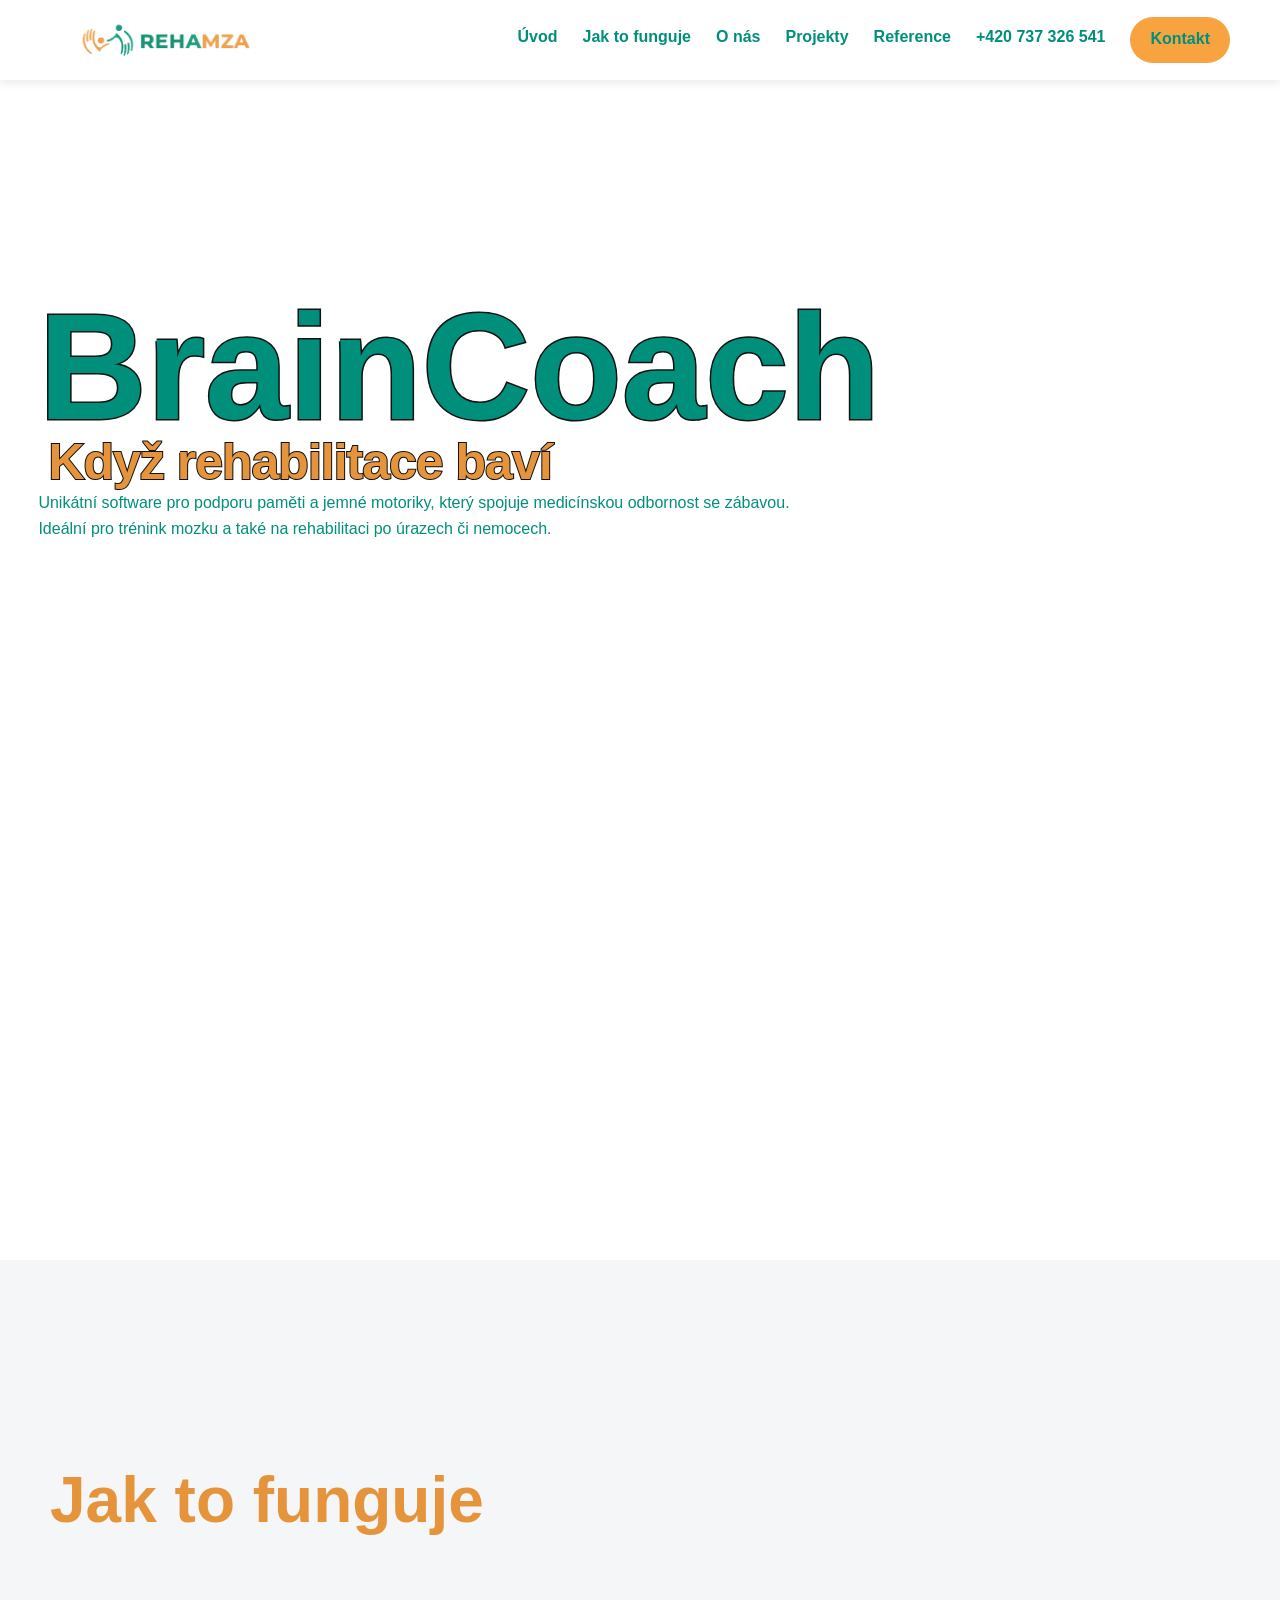
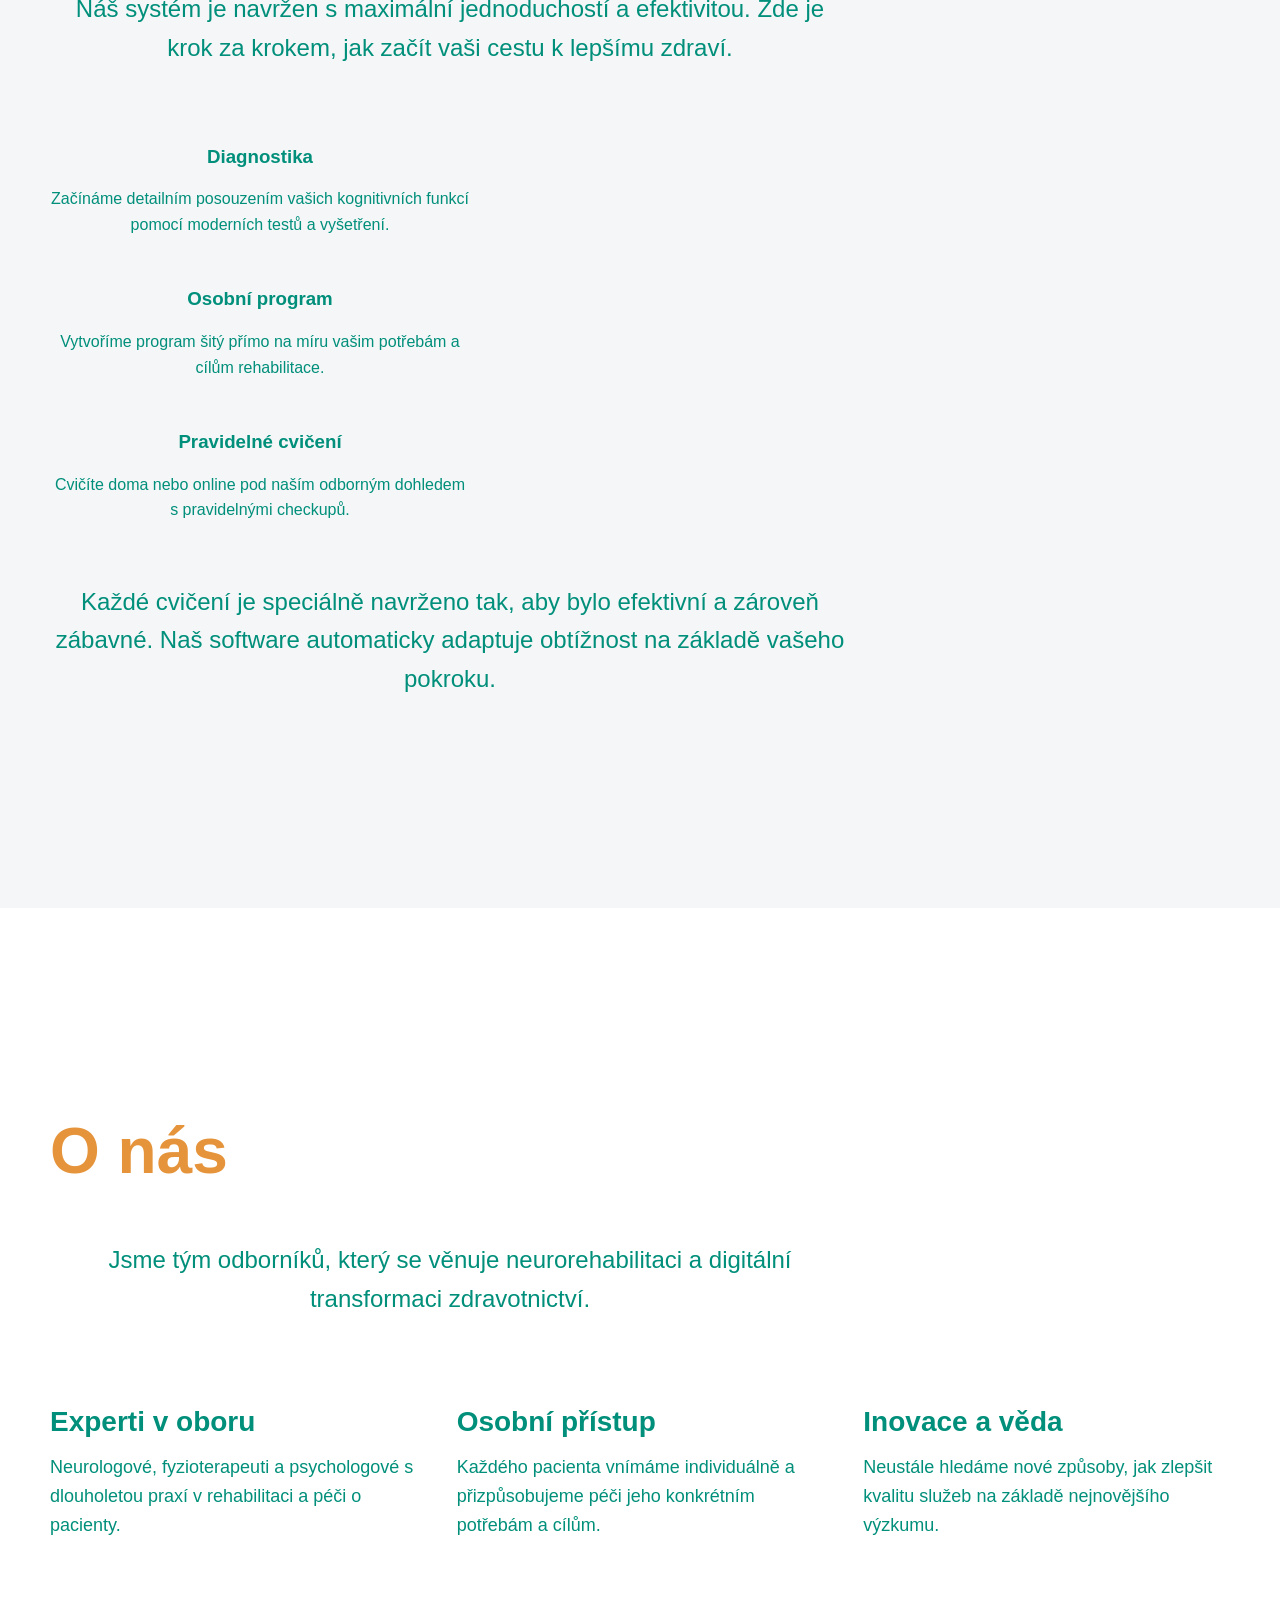
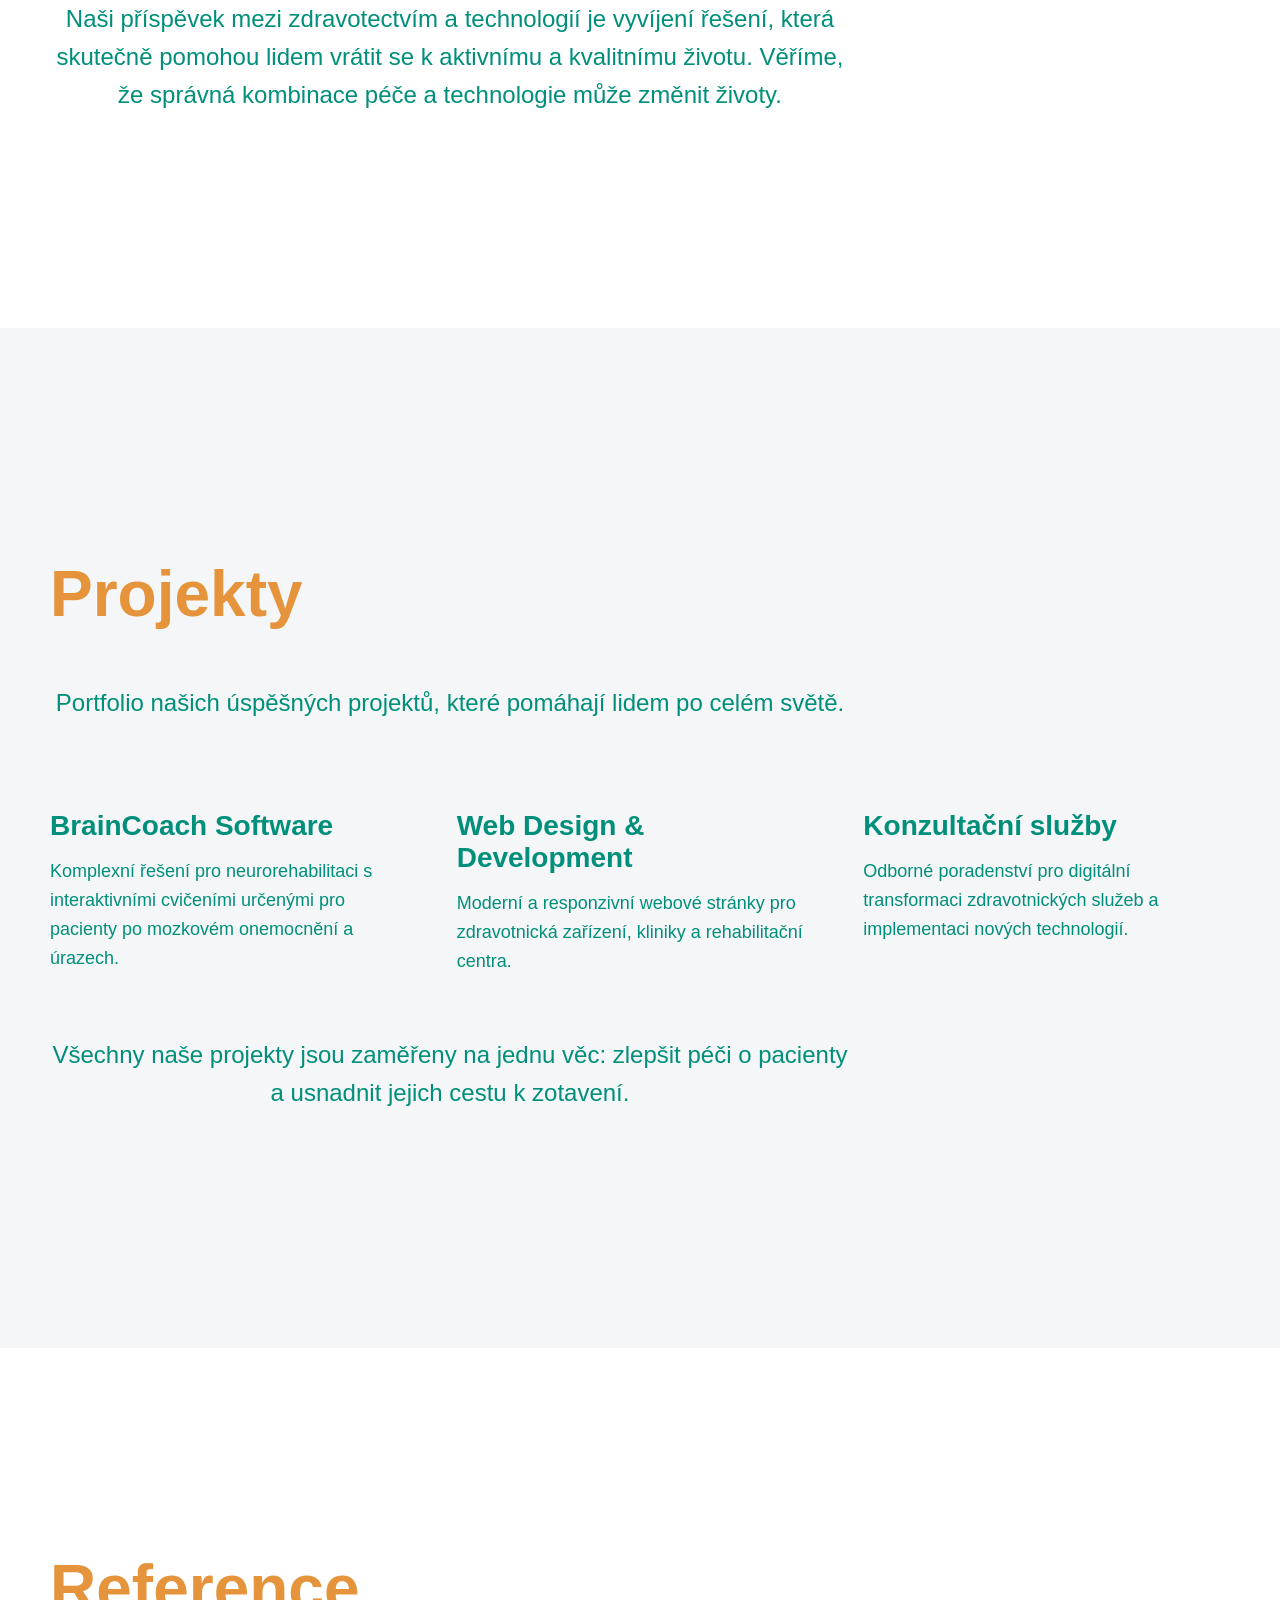
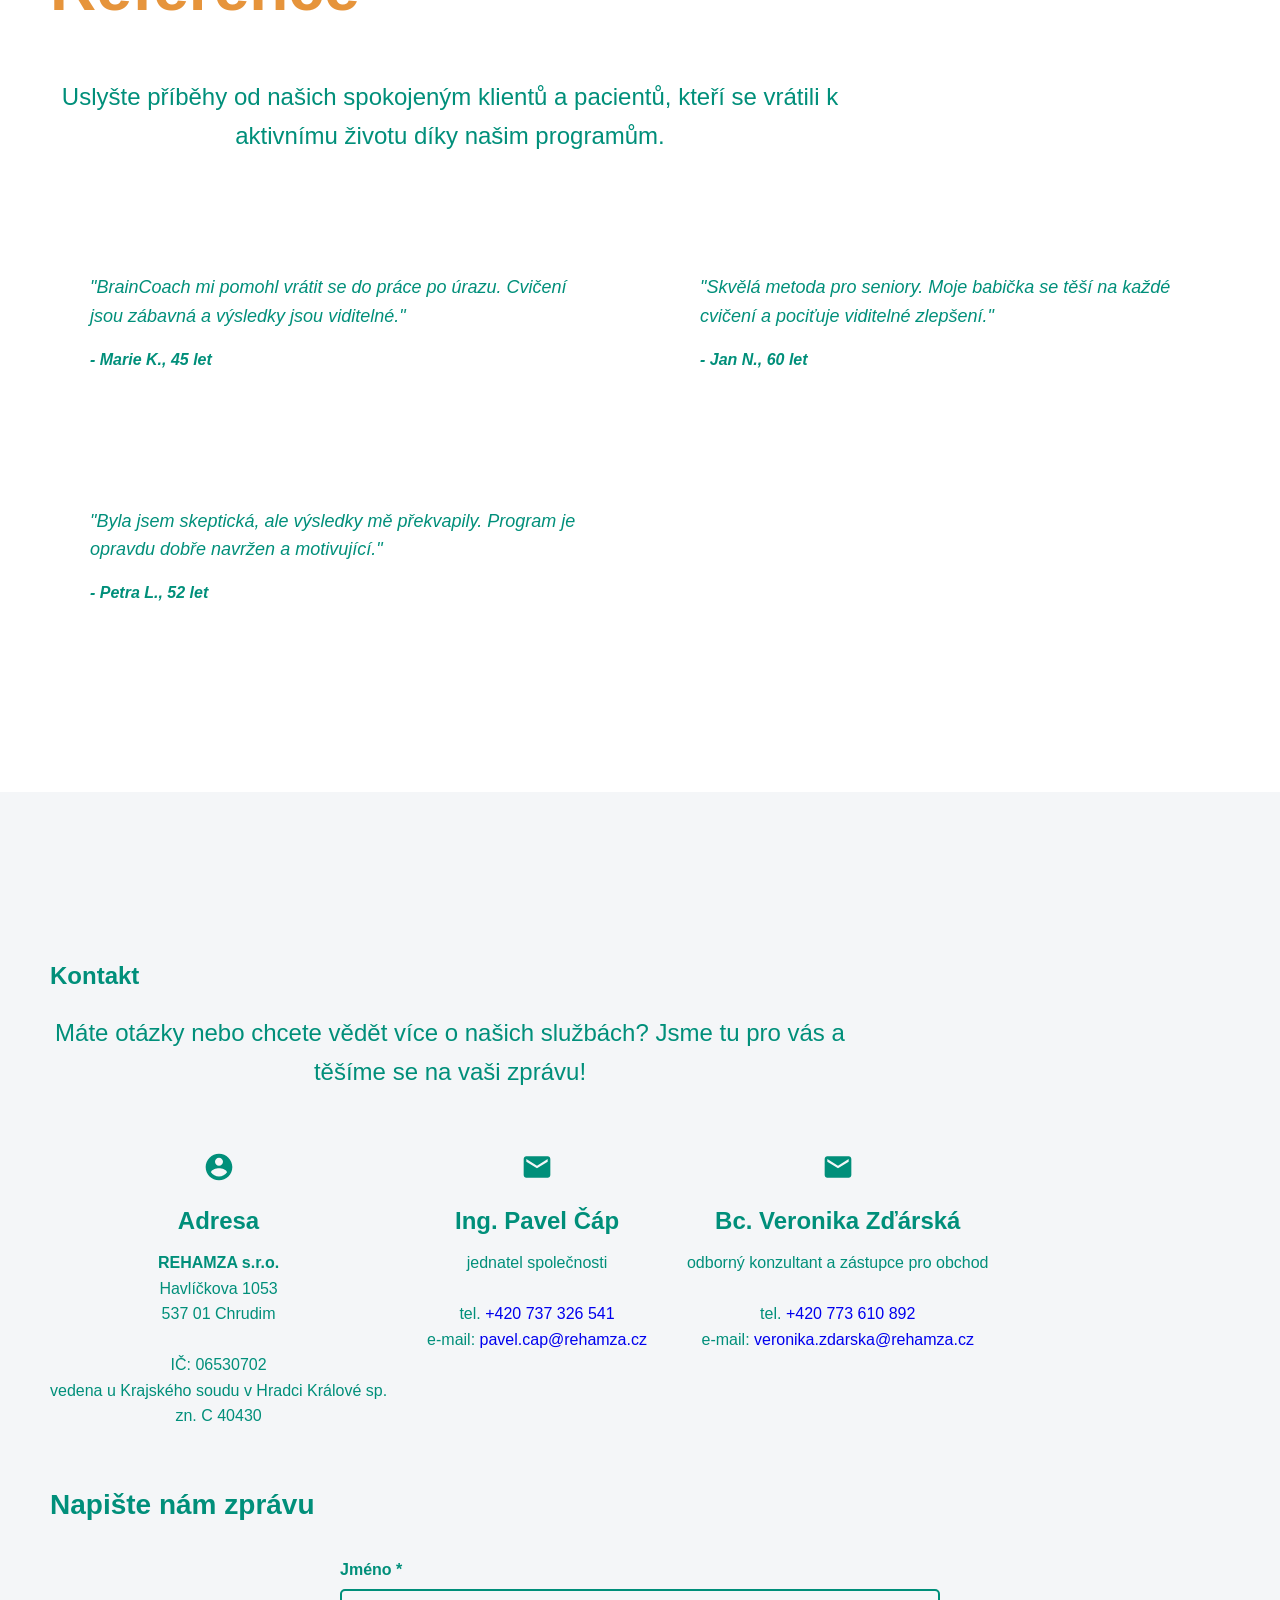
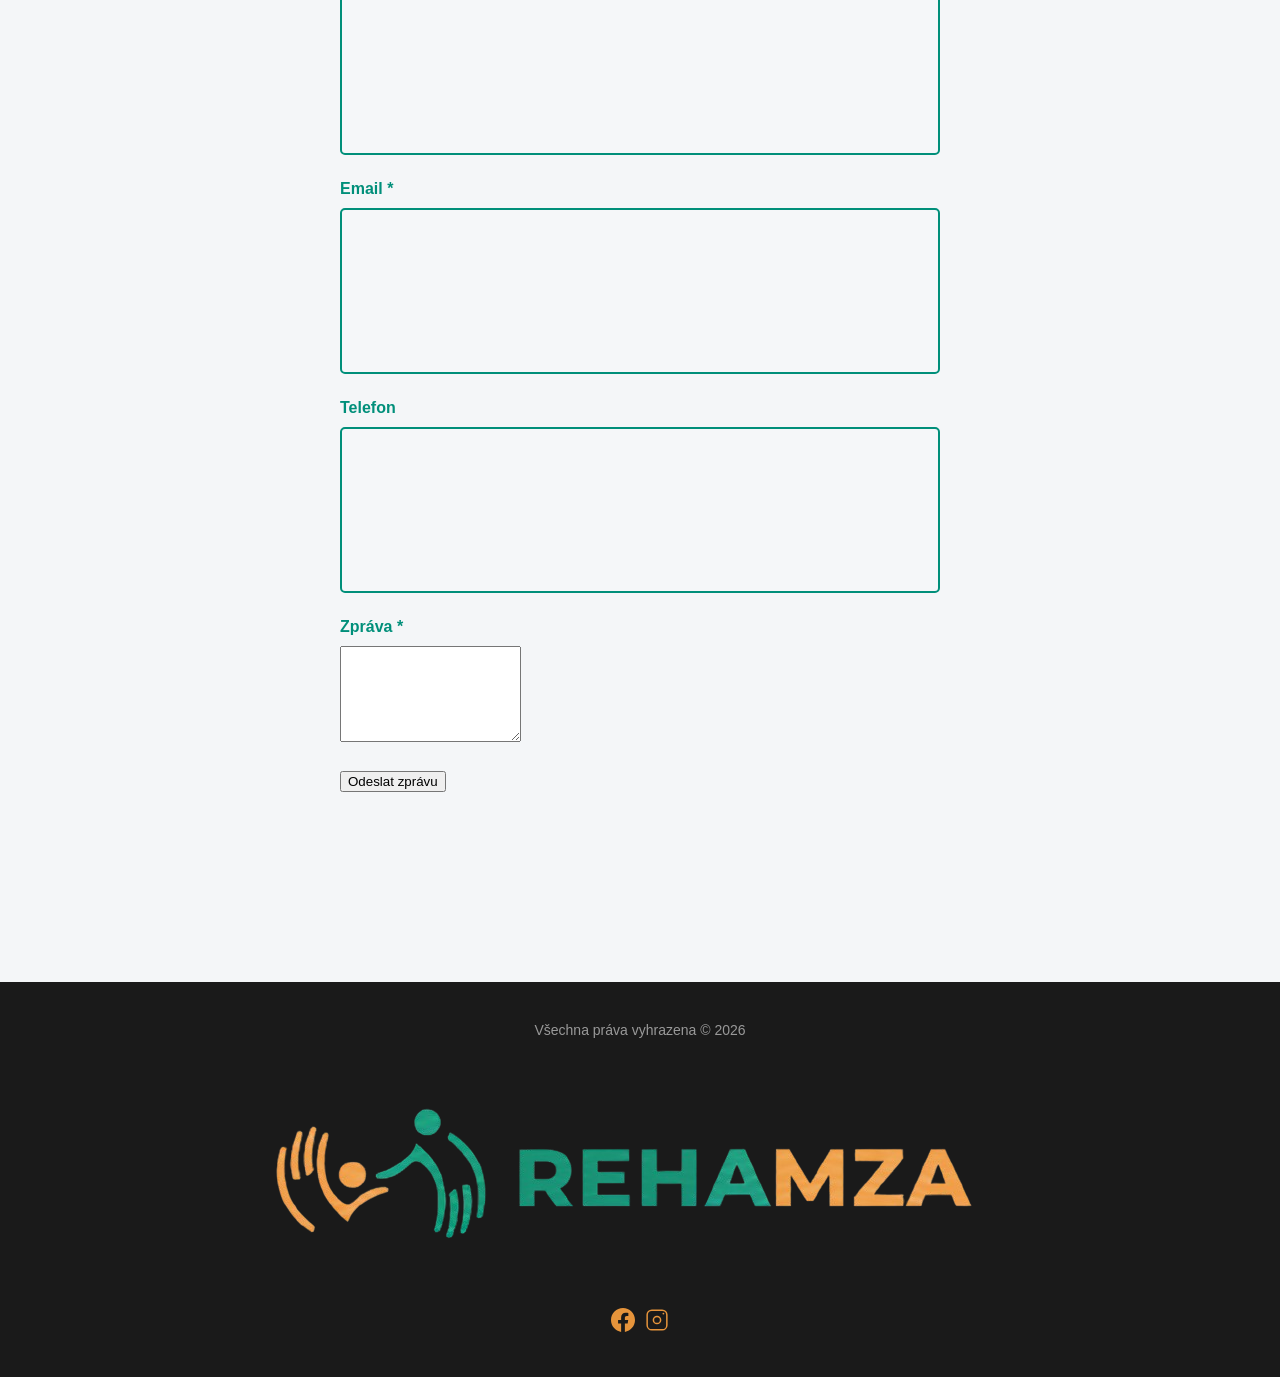
<file: index.html>
<!DOCTYPE html>
<html lang="cs">
<head>
    <meta charset="UTF-8">
    <meta name="viewport" content="width=device-width, initial-scale=1.0">
    <title>REHAMZA s. r. o.</title>
    <link rel="stylesheet" href="assets/css/style.css">
</head>
<body>
    <header class="hlavicka">
    <a href="index.html" class="logo">
        <img src="assets/images/rehamza-logo.png" alt="Logo">
    </a>
    <button class="hamburger" aria-label="Menu" onclick="toggleMenu()">
        <span></span>
        <span></span>
        <span></span>
    </button>
    <nav class="menu">
        <a href="#uvod">Úvod</a>
        <a href="#jak-to-funguje">Jak to funguje</a>
        <a href="#o-nas">O nás</a>
        <a href="#projekty">Projekty</a>
        <a href="#reference">Reference</a>
        <a href="tel:+420737326541" class="phone-link">+420 737 326 541</a>
        <a href="javascript:void(0)" onclick="scrollToSection('kontakty')" class="kontakt-button">Kontakt</a>
        <!--! Remove the "display: none" style as soon as a proper English translation is available -->
        <div class="jazyky" style="display: none;">
            <a href="index.html" class="lang-link">CZ</a> | 
            <a href="index_en.html" class="lang-link">EN</a>
        </div>
    </nav>
</header>
    <main>
        <!-- SECTION: Úvod/Hero -->
        <section class="hero" id="uvod">
              <h1 class="hero-title">BrainCoach</h1>
              <p class="hero-subtitle">Když rehabilitace baví</p>
              <p class="hero-description">Unikátní software pro podporu paměti a jemné motoriky, který spojuje medicínskou odbornost se zábavou. <br>
                  Ideální pro trénink mozku a také na rehabilitaci po úrazech či nemocech.</p>     
        </section>

        <!-- SECTION: Jak to funguje -->
        <section class="section section-grey" id="jak-to-funguje">
            <div class="container">
                <h2 class="section-title">Jak to funguje</h2>
                <p class="section-text">Náš systém je navržen s maximální jednoduchostí a efektivitou. Zde je krok za krokem, jak začít vaši cestu k lepšímu zdraví.</p>
                <div class="steps steps-left">
                    <div class="step">
                        <h3>Diagnostika</h3>
                        <p>Začínáme detailním posouzením vašich kognitivních funkcí pomocí moderních testů a vyšetření.</p>
                    </div>
                    <div class="step">
                        <h3>Osobní program</h3>
                        <p>Vytvoříme program šitý přímo na míru vašim potřebám a cílům rehabilitace.</p>
                    </div>
                    <div class="step">
                        <h3>Pravidelné cvičení</h3>
                        <p>Cvičíte doma nebo online pod naším odborným dohledem s pravidelnými checkupů.</p>
                    </div>
                </div>
                <p class="section-text" style="margin-top: 60px;">Každé cvičení je speciálně navrženo tak, aby bylo efektivní a zároveň zábavné. Naš software automaticky adaptuje obtížnost na základě vašeho pokroku.</p>
            </div>
        </section>

        <!-- SECTION: O nás -->
        <section class="section" id="o-nas">
            <div class="container">
                <h2 class="section-title">O nás</h2>
                <p class="section-text">Jsme tým odborníků, který se věnuje neurorehabilitaci a digitální transformaci zdravotnictví.</p>
                <div class="features">
                    <div class="feature">
                        <h3> Experti v oboru</h3>
                        <p>Neurologové, fyzioterapeuti a psychologové s dlouholetou praxí v rehabilitaci a péči o pacienty.</p>
                    </div>
                    <div class="feature">
                        <h3> Osobní přístup</h3>
                        <p>Každého pacienta vnímáme individuálně a přizpůsobujeme péči jeho konkrétním potřebám a cílům.</p>
                    </div>
                    <div class="feature">
                        <h3> Inovace a věda</h3>
                        <p>Neustále hledáme nové způsoby, jak zlepšit kvalitu služeb na základě nejnovějšího výzkumu.</p>
                    </div>
                </div>
                <p class="section-text" style="margin-top: 60px;">Naši příspěvek mezi zdravotectvím a technologií je vyvíjení řešení, která skutečně pomohou lidem vrátit se k aktivnímu a kvalitnímu životu. Věříme, že správná kombinace péče a technologie může změnit životy.</p>
            </div>
        </section>

        <!-- SECTION: Projekty -->
        <section class="section section-grey" id="projekty">
            <div class="container">
                <h2 class="section-title">Projekty</h2>
                <p class="section-text">Portfolio našich úspěšných projektů, které pomáhají lidem po celém světě.</p>
                <div class="features features-column">
                    <div class="feature">
                        <h3>BrainCoach Software</h3>
                        <p>Komplexní řešení pro neurorehabilitaci s interaktivními cvičeními určenými pro pacienty po mozkovém onemocnění a úrazech.</p>
                    </div>
                    <div class="feature">
                        <h3>Web Design & Development</h3>
                        <p>Moderní a responzivní webové stránky pro zdravotnická zařízení, kliniky a rehabilitační centra.</p>
                    </div>
                    <div class="feature">
                        <h3>Konzultační služby</h3>
                        <p>Odborné poradenství pro digitální transformaci zdravotnických služeb a implementaci nových technologií.</p>
                    </div>
                </div>
                <p class="section-text" style="margin-top: 60px;">Všechny naše projekty jsou zaměřeny na jednu věc: zlepšit péči o pacienty a usnadnit jejich cestu k zotavení.</p>
            </div>
        </section>

        <!-- SECTION: Reference -->
        <section class="section" id="reference">
            <div class="container">
                <h2 class="section-title">Reference</h2>
                <p class="section-text">Uslyšte příběhy od našich spokojeným klientů a pacientů, kteří se vrátili k aktivnímu životu díky našim programům.</p>
                <div class="testimonials">
                    <div class="testimonial">
                        <p>"BrainCoach mi pomohl vrátit se do práce po úrazu. Cvičení jsou zábavná a výsledky jsou viditelné."</p>
                        <cite>- Marie K., 45 let</cite>
                    </div>
                    <div class="testimonial">
                        <p>"Skvělá metoda pro seniory. Moje babička se těší na každé cvičení a pociťuje viditelné zlepšení."</p>
                        <cite>- Jan N., 60 let</cite>
                    </div>
                    <div class="testimonial">
                        <p>"Byla jsem skeptická, ale výsledky mě překvapily. Program je opravdu dobře navržen a motivující."</p>
                        <cite>- Petra L., 52 let</cite>
                    </div>
                </div>
            </div>
        </section>

        <!-- SECTION: Kontakty -->
        <section class="section section-grey" id="kontakty">
            <div class="container">
                <h2 class="section-title">Kontakt</h2>
                <p class="section-text">Máte otázky nebo chcete vědět více o našich službách? Jsme tu pro vás a těšíme se na vaši zprávu!</p>
                <div class="contact-info">
                    <div class="contact-item">
                        <div class="contact-icon-circle">
                            <svg viewBox="0 0 24 24" fill="currentColor"><path d="M12 2C6.48 2 2 6.48 2 12s4.48 10 10 10 10-4.48 10-10S17.52 2 12 2zm0 3c1.66 0 3 1.34 3 3s-1.34 3-3 3-3-1.34-3-3 1.34-3 3-3zm0 14.2c-2.5 0-4.71-1.28-6-3.22.03-1.99 4-3.08 6-3.08 1.99 0 5.97 1.09 6 3.08-1.29 1.94-3.5 3.22-6 3.22z"/></svg>
                        </div>
                        <h3>Adresa</h3>
                        <p><strong>REHAMZA s.r.o.</strong><br>Havlíčkova 1053<br>537 01 Chrudim<br><br>IČ: 06530702<br>vedena u Krajského soudu v Hradci Králové sp.<br>zn. C 40430</p>
                    </div>
                    <div class="contact-item">
                        <div class="contact-icon-circle">
                            <svg viewBox="0 0 24 24" fill="currentColor"><path d="M20 4H4c-1.1 0-1.99.9-1.99 2L2 18c0 1.1.9 2 2 2h16c1.1 0 2-.9 2-2V6c0-1.1-.9-2-2-2zm0 4l-8 5-8-5V6l8 5 8-5v2z"/></svg>
                        </div>
                        <h3>Ing. Pavel Čáp</h3>
                        <p>jednatel společnosti<br><br>tel. <a href="tel:+420737326541">+420 737 326 541</a><br>e-mail: <a href="mailto:pavel.cap@rehamza.cz">pavel.cap@rehamza.cz</a></p>
                    </div>
                    <div class="contact-item">
                        <div class="contact-icon-circle">
                            <svg viewBox="0 0 24 24" fill="currentColor" width="28" height="28"><path d="M20 4H4c-1.1 0-1.99.9-1.99 2L2 18c0 1.1.9 2 2 2h16c1.1 0 2-.9 2-2V6c0-1.1-.9-2-2-2zm0 4l-8 5-8-5V6l8 5 8-5v2z"/></svg>
                        </div>
                        <h3>Bc. Veronika Zďárská</h3>
                        <p>odborný konzultant a zástupce pro obchod<br><br>tel. <a href="tel:+420773610892">+420 773 610 892</a><br>e-mail: <a href="mailto:veronika.zdarska@rehamza.cz">veronika.zdarska@rehamza.cz</a></p>
                    </div>
                </div>
                <h3 style="font-size: 28px; font-weight: 700; margin-top: 60px; margin-bottom: 30px;">Napište nám zprávu</h3>
                <form class="contact-form" action="https://formsubmit.co/pavel.cap@rehamza.cz" method="POST">
                    <div class="form-group">
                        <label for="name">Jméno *</label>
                        <input type="text" id="name" name="name" required>
                    </div>
                    <div class="form-group">
                        <label for="email">Email *</label>
                        <input type="email" id="email" name="email" required>
                    </div>
                    <div class="form-group">
                        <label for="phone">Telefon</label>
                        <input type="tel" id="phone" name="phone">
                    </div>
                    <div class="form-group">
                        <label for="message">Zpráva *</label>
                        <textarea id="message" name="message" rows="6" required></textarea>
                    </div>
                    <button type="submit" class="submit-btn">Odeslat zprávu</button>
                </form>
            </div>
        </section>

        <!-- Footer -->
        <footer class="footer">
            <div class="footer-content">
                <div class="footer-left">
                    <p>Všechna práva vyhrazena © 2026</p>
                </div>
                <div class="footer-center">
                    <img src="rehamza logo.png" alt="Logo" class="footer-logo">
                </div>
                <div class="footer-right">
                    <a href="https://www.facebook.com/SpolRehamza?mibextid=wwXIfr&rdid=aMMlQgyeJGCQFTr8&share_url=https%3A%2F%2Fwww.facebook.com%2Fshare%2F175mc3wrVq%2F%3Fmibextid%3DwwXIfr" target="_blank" class="social-icon facebook-icon">
                        <svg viewBox="0 0 24 24" fill="currentColor" width="24" height="24">
                            <path d="M24 12.073c0-6.627-5.373-12-12-12s-12 5.373-12 12c0 5.99 4.388 10.954 10.125 11.854v-8.385H7.078v-3.47h3.047V9.43c0-3.007 1.792-4.669 4.533-4.669 1.312 0 2.686.235 2.686.235v2.953H15.83c-1.491 0-1.956.925-1.956 1.874v2.25h3.328l-.532 3.47h-2.796v8.385C19.612 23.027 24 18.062 24 12.073z"/>
                        </svg>
                    </a>
                    <a href="https://www.instagram.com/rehamza_sro?igsh=MWtsdDU2c2Fudm80cA%3D%3D" target="_blank" class="social-icon instagram-icon">
                        <svg viewBox="0 0 24 24" fill="currentColor" width="24" height="24">
                            <rect x="2.15" y="2.15" width="19.7" height="19.7" rx="4.7" ry="4.7" fill="none" stroke="currentColor" stroke-width="1.5"/>
                            <circle cx="12" cy="12" r="3.6" fill="none" stroke="currentColor" stroke-width="1.5"/>
                            <circle cx="18.4" cy="5.6" r="0.9" fill="currentColor"/>
                        </svg>
                    </a>
                </div>
            </div>
        </footer>
    </main>

    <script>
        function toggleMenu() {
            document.querySelector('.menu').classList.toggle('open');
            document.querySelector('.hamburger').classList.toggle('open');
        }

        // Zavři menu po kliknutí na libovolnou položku v menu (na mobilu)
        document.addEventListener('DOMContentLoaded', function() {
            document.querySelectorAll('.menu a, .menu .kontakt-button, .menu .lang-link').forEach(function(link) {
                link.addEventListener('click', function() {
                    if (window.innerWidth <= 900) {
                        document.querySelector('.menu').classList.remove('open');
                        document.querySelector('.hamburger').classList.remove('open');
                    }
                });
            });
        });
    </script>

</body>
</html>
</file>
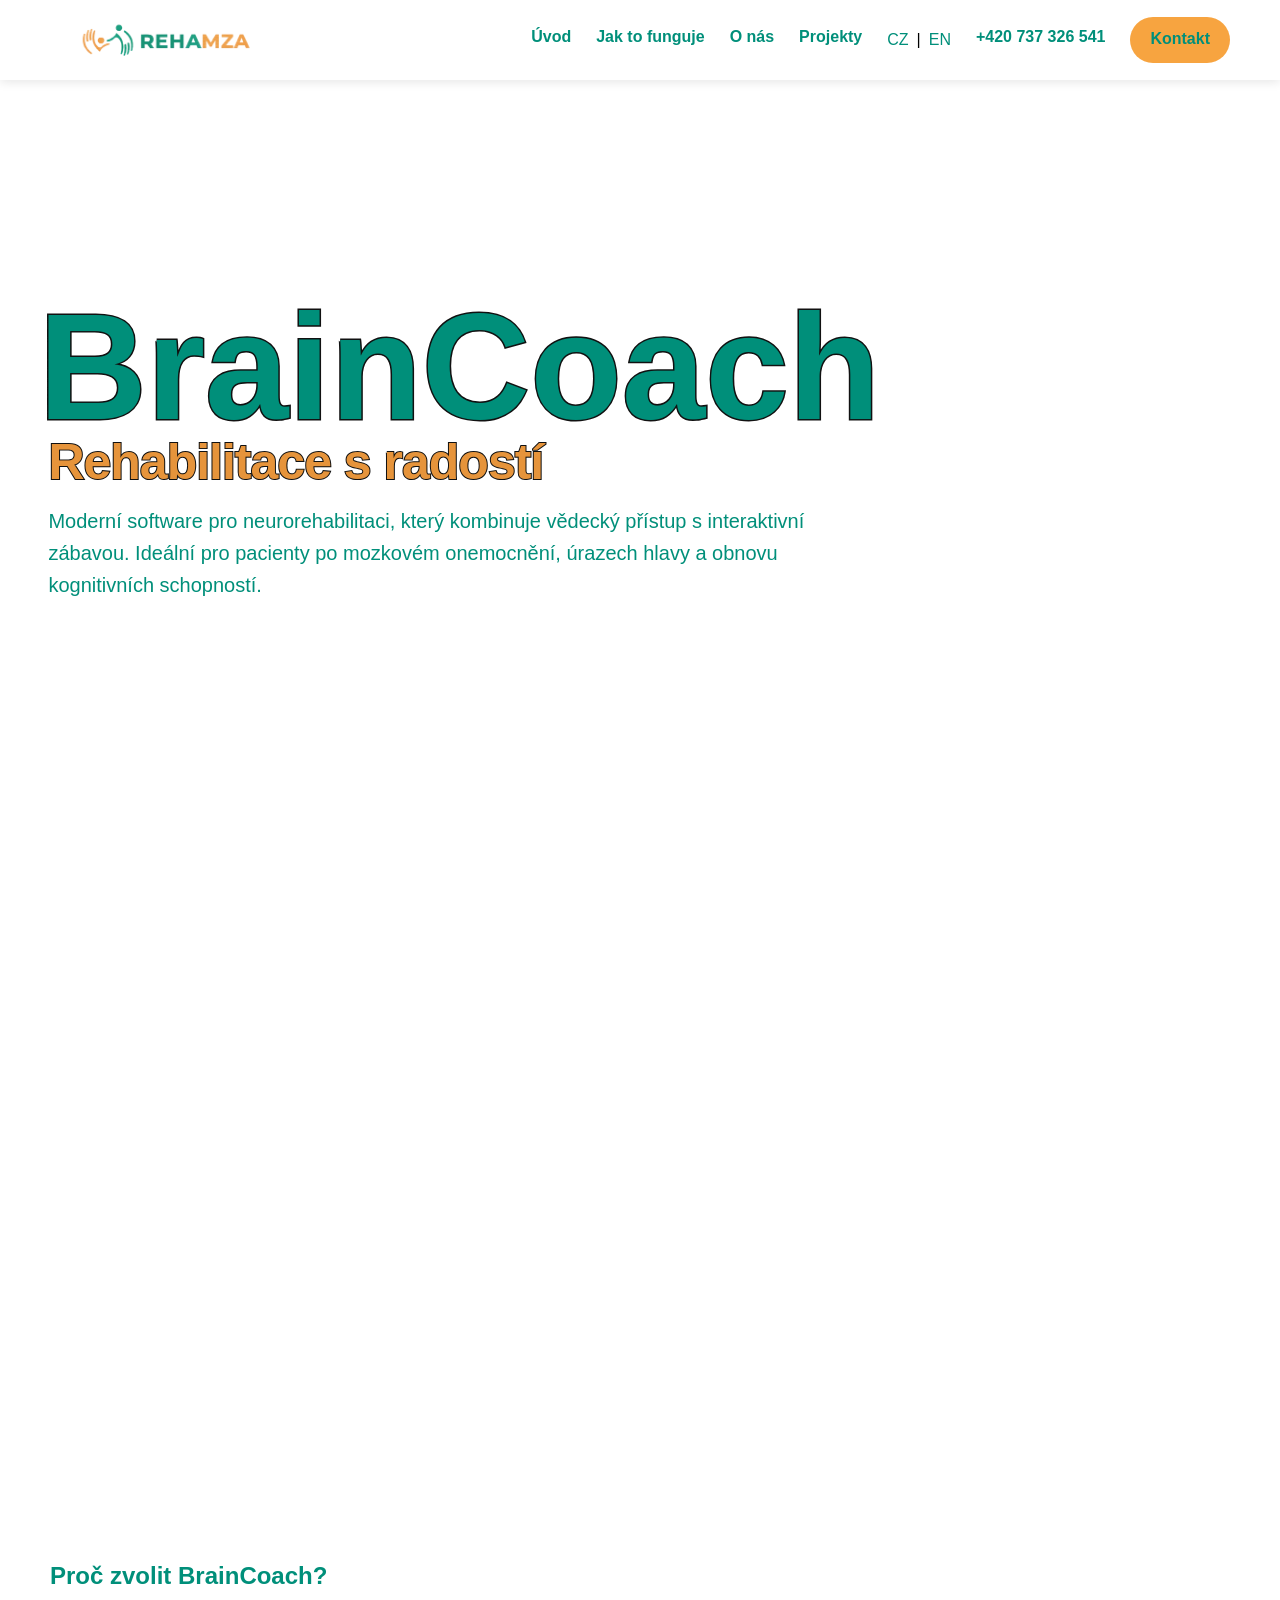
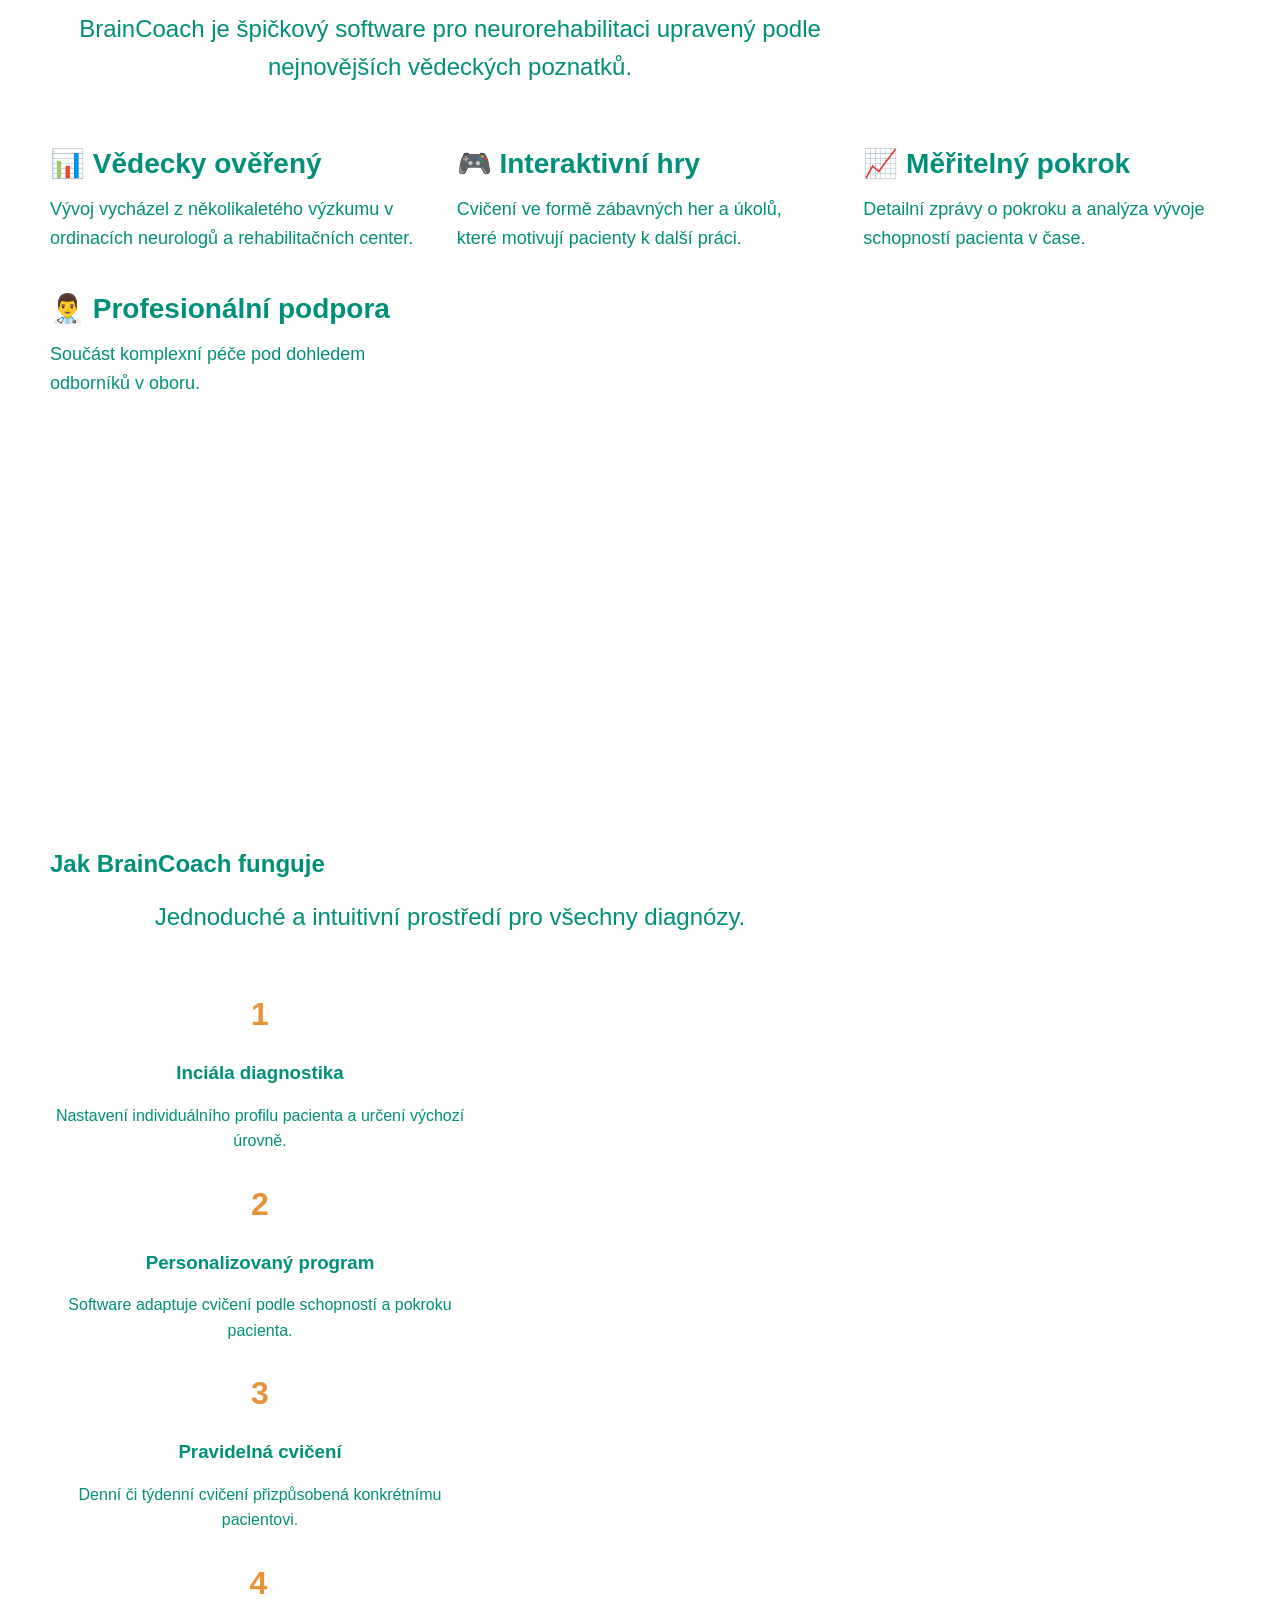
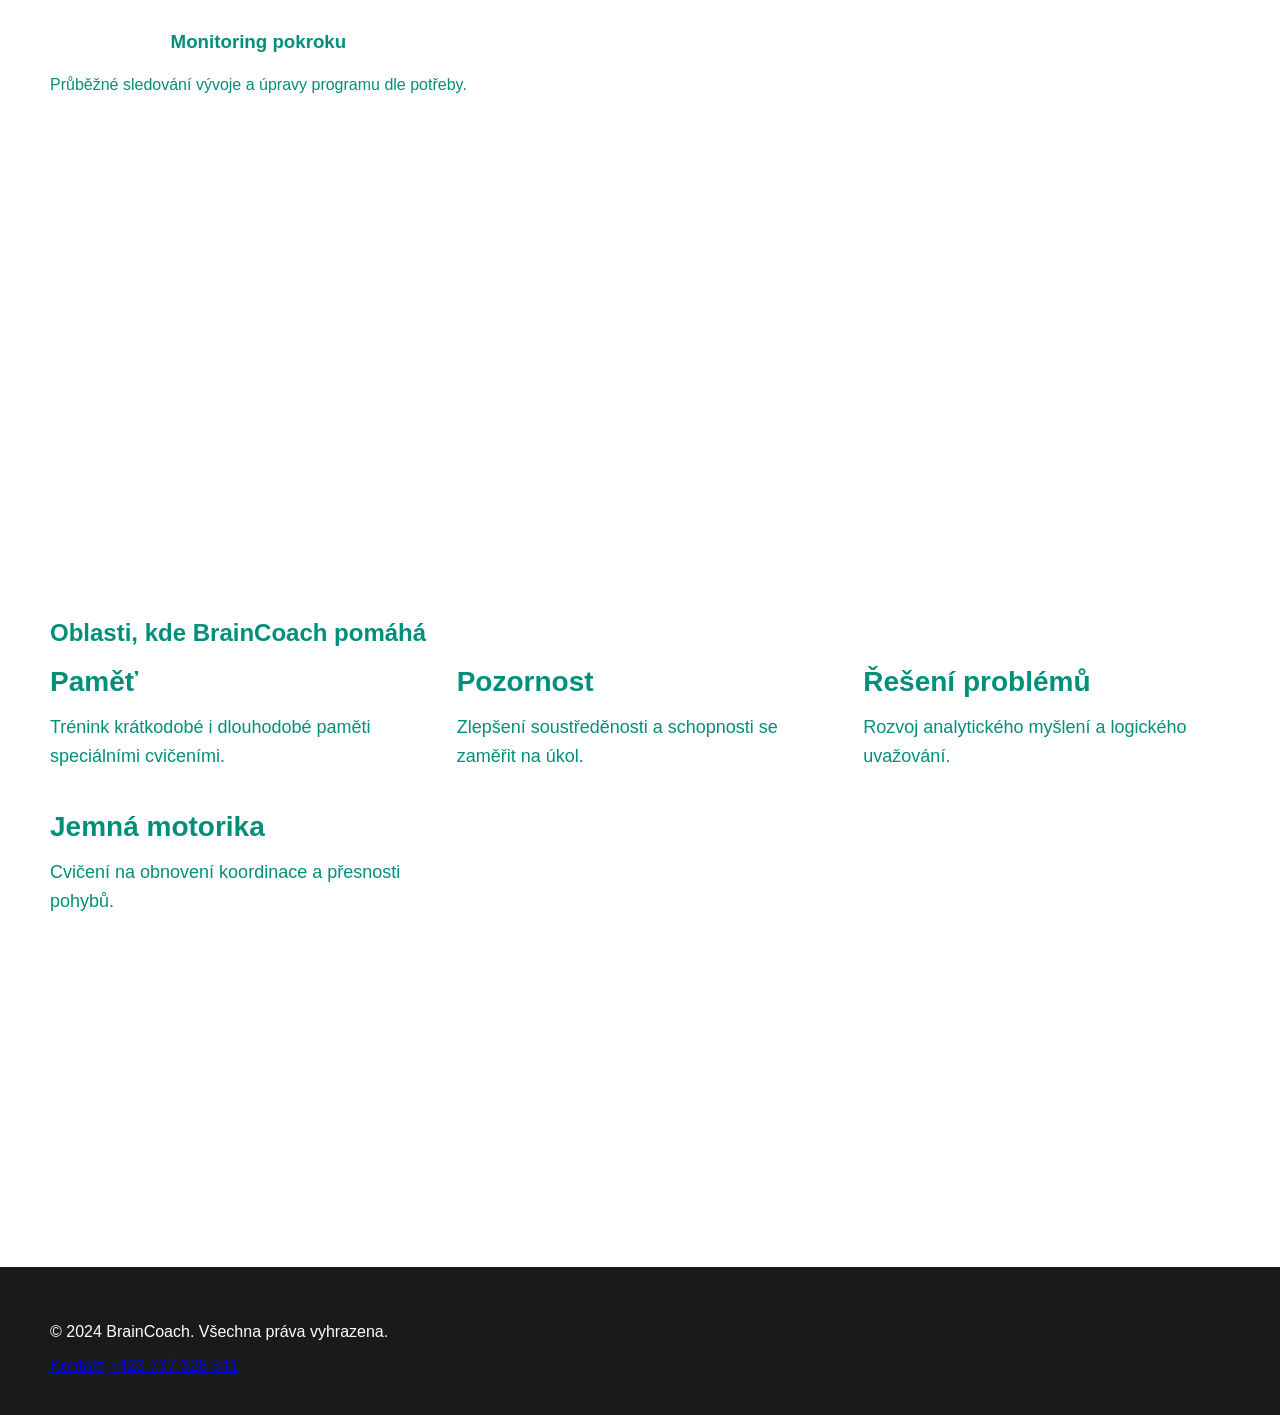
<file: braincoach.html>
<!DOCTYPE html>
<html lang="en">
<head>
    <meta charset="UTF-8">
    <meta name="viewport" content="width=device-width, initial-scale=1.0">
    <title>BrainCoach - Rehabilitace</title>
    <link rel="stylesheet" href="style.css">
</head>
<body>
    <header class="hlavicka">
    <a href="index.html" class="logo">
        <img src="rehamza logo.png" alt="Logo">
    </a>

    <nav class="menu">
        <a href="index.html">Úvod</a>
        <a href="jak-to-funguje.html">Jak to funguje</a>
        <a href="o-nas.html">O nás</a>
        <a href="projekty.html">Projekty</a>
        
        <div class="jazyky">
            <a href="index.html" class="lang-link">CZ</a> | 
            <a href="index_en.html" class="lang-link">EN</a>
        </div>

        <a href="tel:+420737326541" class="phone-link">+420 737 326 541</a>
        <a href="kontakty.html" class="kontakt-button">Kontakt</a>
    </nav>
</header>
    <main>
        <!-- Hero sekce -->
        <section class="hero">
            <h1 class="hero-title">BrainCoach</h1>
            <p class="hero-subtitle">Rehabilitace s radostí</p>
            <p class="hero-description">Moderní software pro neurorehabilitaci, který kombinuje vědecký přístup s interaktivní zábavou. Ideální pro pacienty po mozkovém onemocnění, úrazech hlavy a obnovu kognitivních schopností.</p>
        </section>

        <!-- Proč BrainCoach -->
        <section class="section section-green">
            <div class="container">
                <h2 class="section-title">Proč zvolit BrainCoach?</h2>
                <p class="section-text">BrainCoach je špičkový software pro neurorehabilitaci upravený podle nejnovějších vědeckých poznatků.</p>
                <div class="features">
                    <div class="feature">
                        <h3>📊 Vědecky ověřený</h3>
                        <p>Vývoj vycházel z několikaletého výzkumu v ordinacích neurologů a rehabilitačních center.</p>
                    </div>
                    <div class="feature">
                        <h3>🎮 Interaktivní hry</h3>
                        <p>Cvičení ve formě zábavných her a úkolů, které motivují pacienty k další práci.</p>
                    </div>
                    <div class="feature">
                        <h3>📈 Měřitelný pokrok</h3>
                        <p>Detailní zprávy o pokroku a analýza vývoje schopností pacienta v čase.</p>
                    </div>
                    <div class="feature">
                        <h3>👨‍⚕️ Profesionální podpora</h3>
                        <p>Součást komplexní péče pod dohledem odborníků v oboru.</p>
                    </div>
                </div>
            </div>
        </section>

        <!-- Jak funguje BrainCoach -->
        <section class="section section-orange">
            <div class="container">
                <h2 class="section-title">Jak BrainCoach funguje</h2>
                <p class="section-text">Jednoduché a intuitivní prostředí pro všechny diagnózy.</p>
                <div class="steps">
                    <div class="step">
                        <div class="step-number">1</div>
                        <h3>Inciála diagnostika</h3>
                        <p>Nastavení individuálního profilu pacienta a určení výchozí úrovně.</p>
                    </div>
                    <div class="step">
                        <div class="step-number">2</div>
                        <h3>Personalizovaný program</h3>
                        <p>Software adaptuje cvičení podle schopností a pokroku pacienta.</p>
                    </div>
                    <div class="step">
                        <div class="step-number">3</div>
                        <h3>Pravidelná cvičení</h3>
                        <p>Denní či týdenní cvičení přizpůsobená konkrétnímu pacientovi.</p>
                    </div>
                    <div class="step">
                        <div class="step-number">4</div>
                        <h3>Monitoring pokroku</h3>
                        <p>Průběžné sledování vývoje a úpravy programu dle potřeby.</p>
                    </div>
                </div>
            </div>
        </section>

        <!-- Oblasti těhož BrainCoach pomáhá -->
        <section class="section section-green">
            <div class="container">
                <h2 class="section-title">Oblasti, kde BrainCoach pomáhá</h2>
                <div class="features">
                    <div class="feature">
                        <h3>Paměť</h3>
                        <p>Trénink krátkodobé i dlouhodobé paměti speciálními cvičeními.</p>
                    </div>
                    <div class="feature">
                        <h3>Pozornost</h3>
                        <p>Zlepšení soustředěnosti a schopnosti se zaměřit na úkol.</p>
                    </div>
                    <div class="feature">
                        <h3>Řešení problémů</h3>
                        <p>Rozvoj analytického myšlení a logického uvažování.</p>
                    </div>
                    <div class="feature">
                        <h3>Jemná motorika</h3>
                        <p>Cvičení na obnovení koordinace a přesnosti pohybů.</p>
                    </div>
                </div>
            </div>
        </section>

        <!-- Footer -->
        <footer class="footer">
            <div class="container">
                <p>&copy; 2024 BrainCoach. Všechna práva vyhrazena.</p>
                <div class="footer-links">
                    <a href="mailto:capmartin451@gmail.com">Kontakt</a>
                    <a href="tel:+420737326541">+420 737 326 541</a>
                </div>
            </div>
        </footer>
    </main>

</body>
</html>
</file>
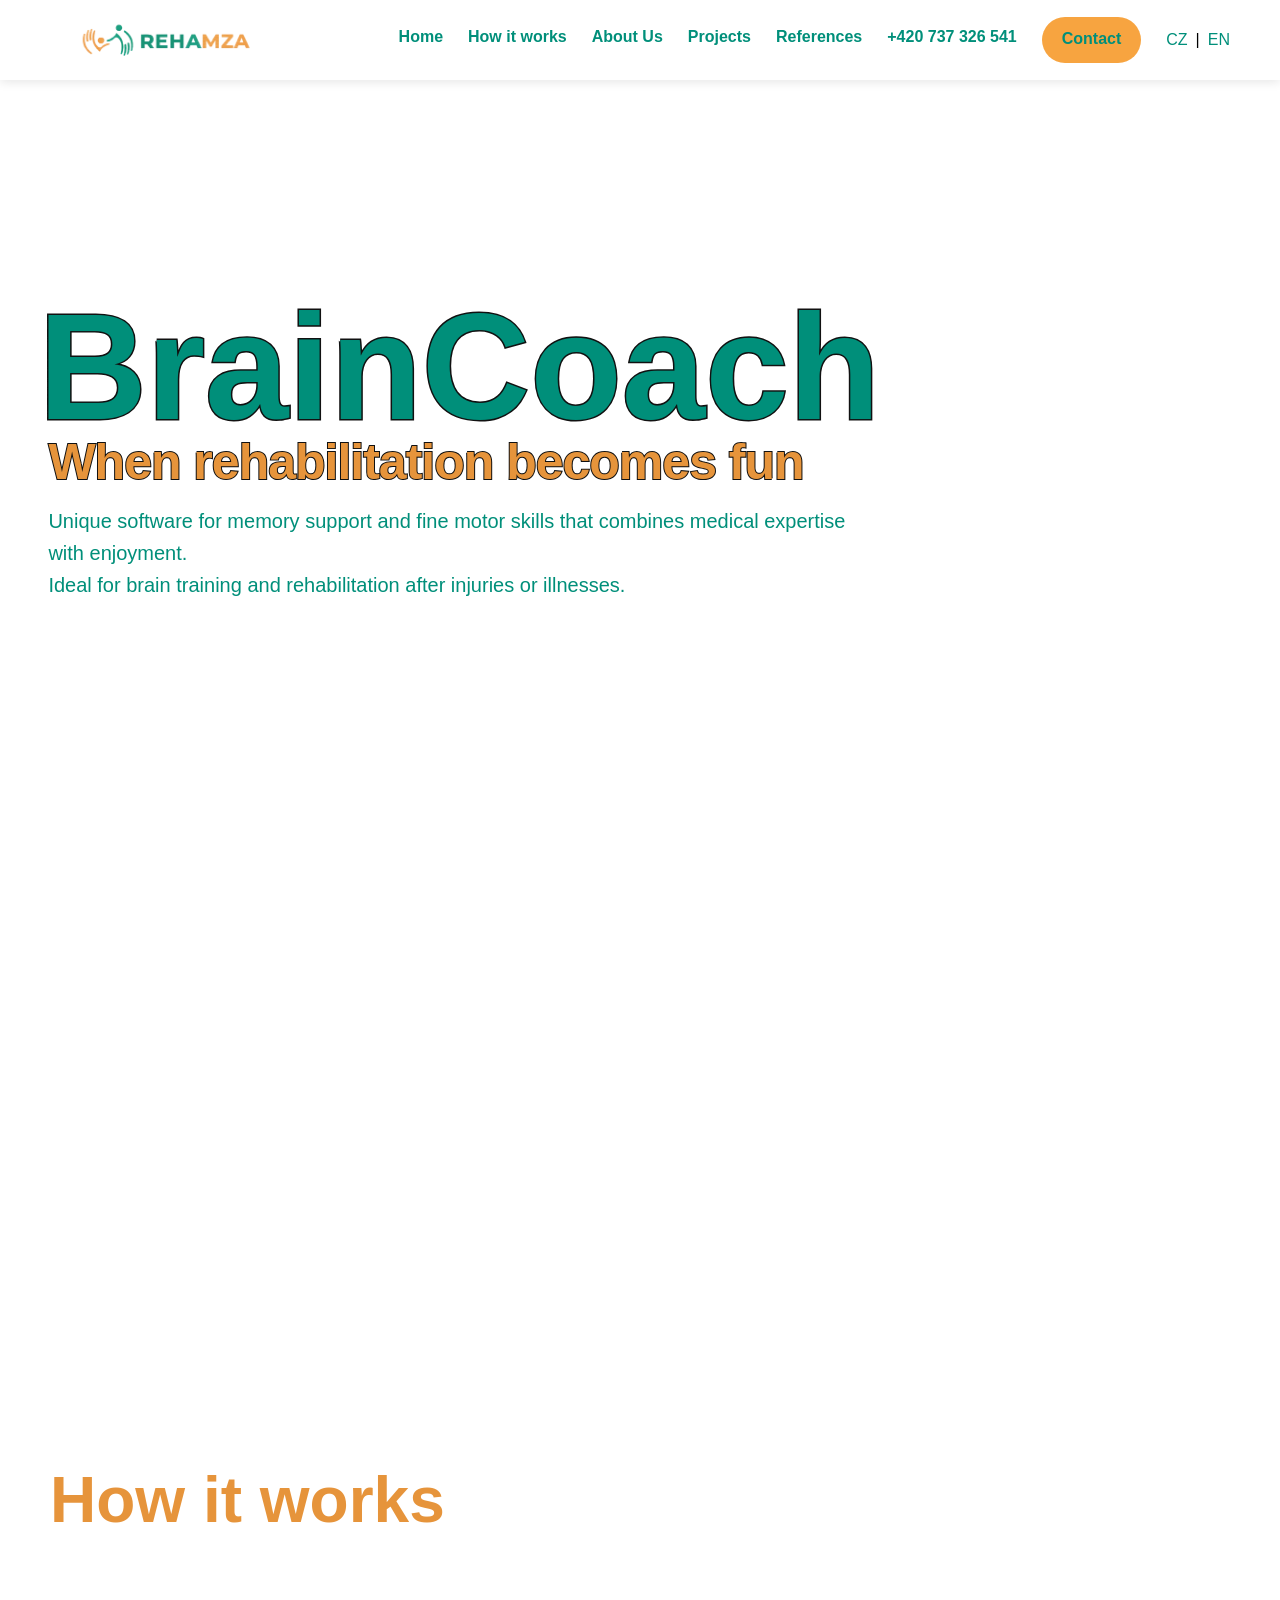
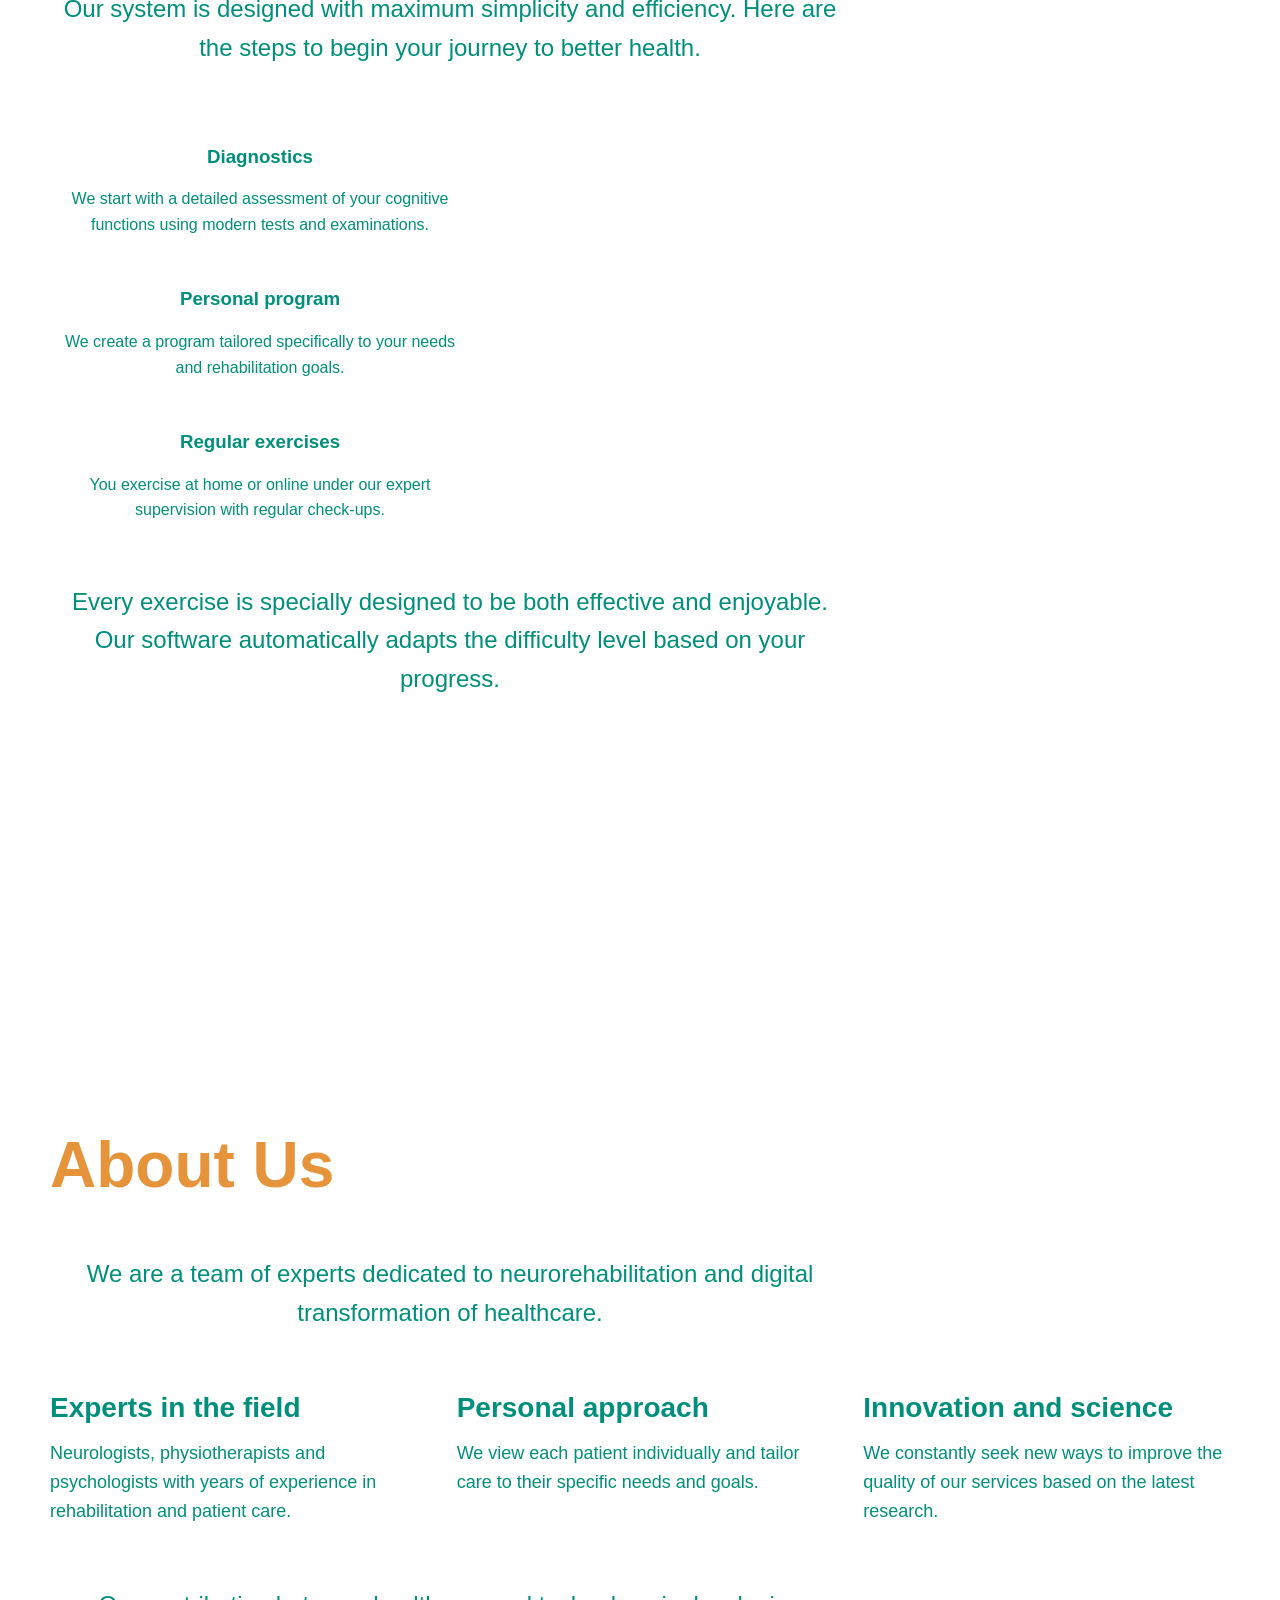
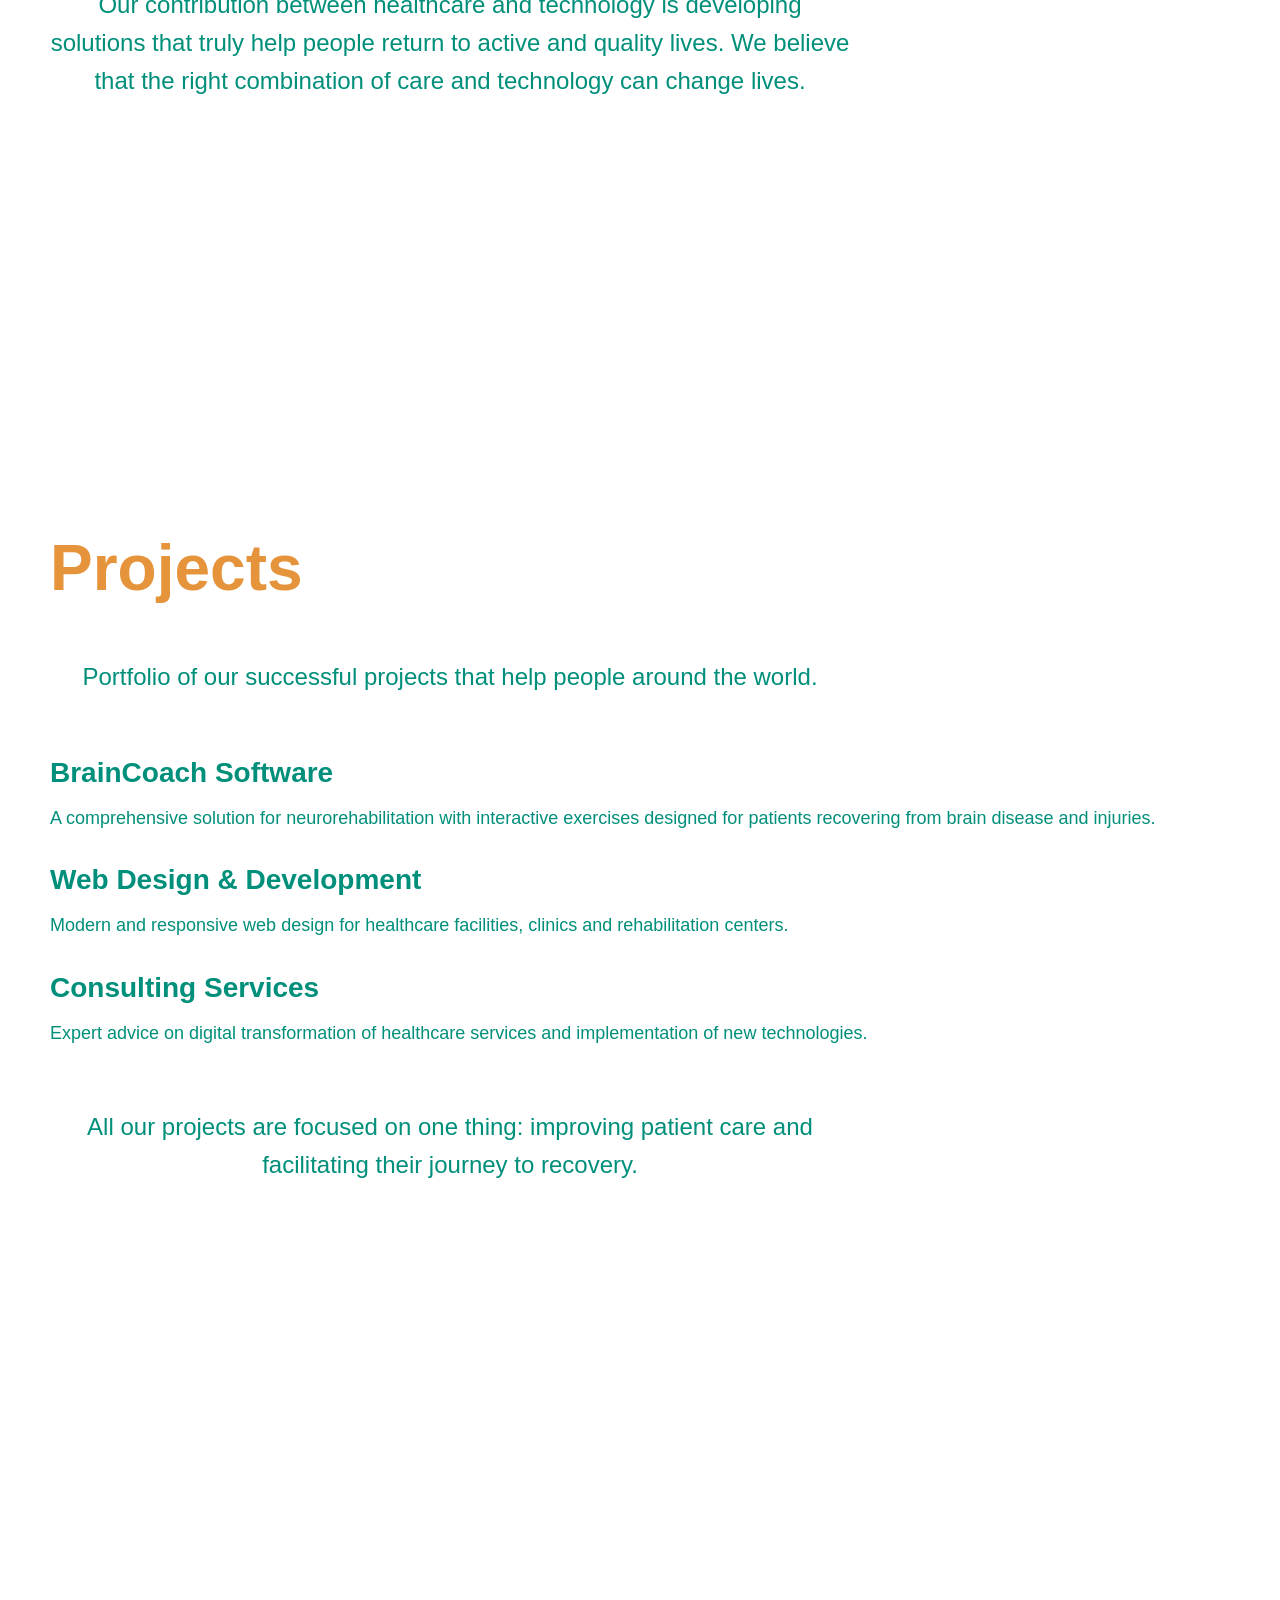
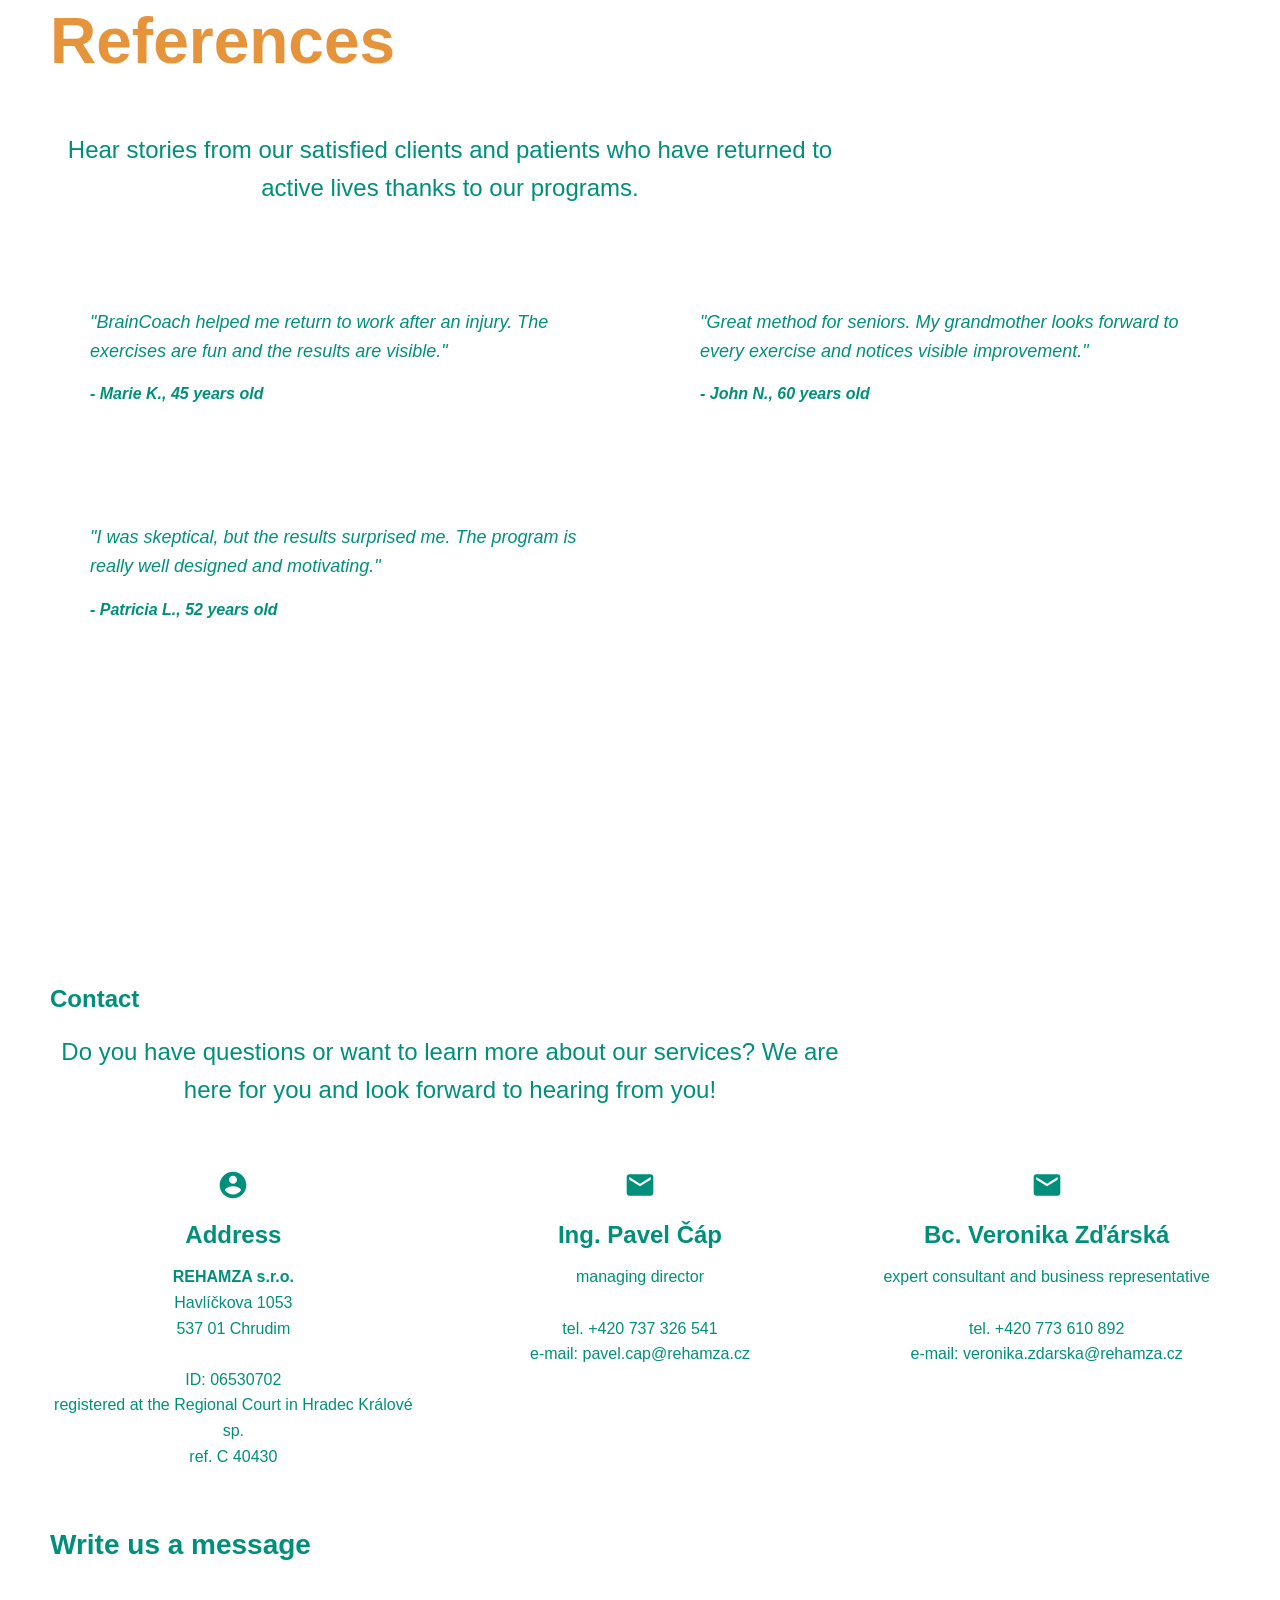
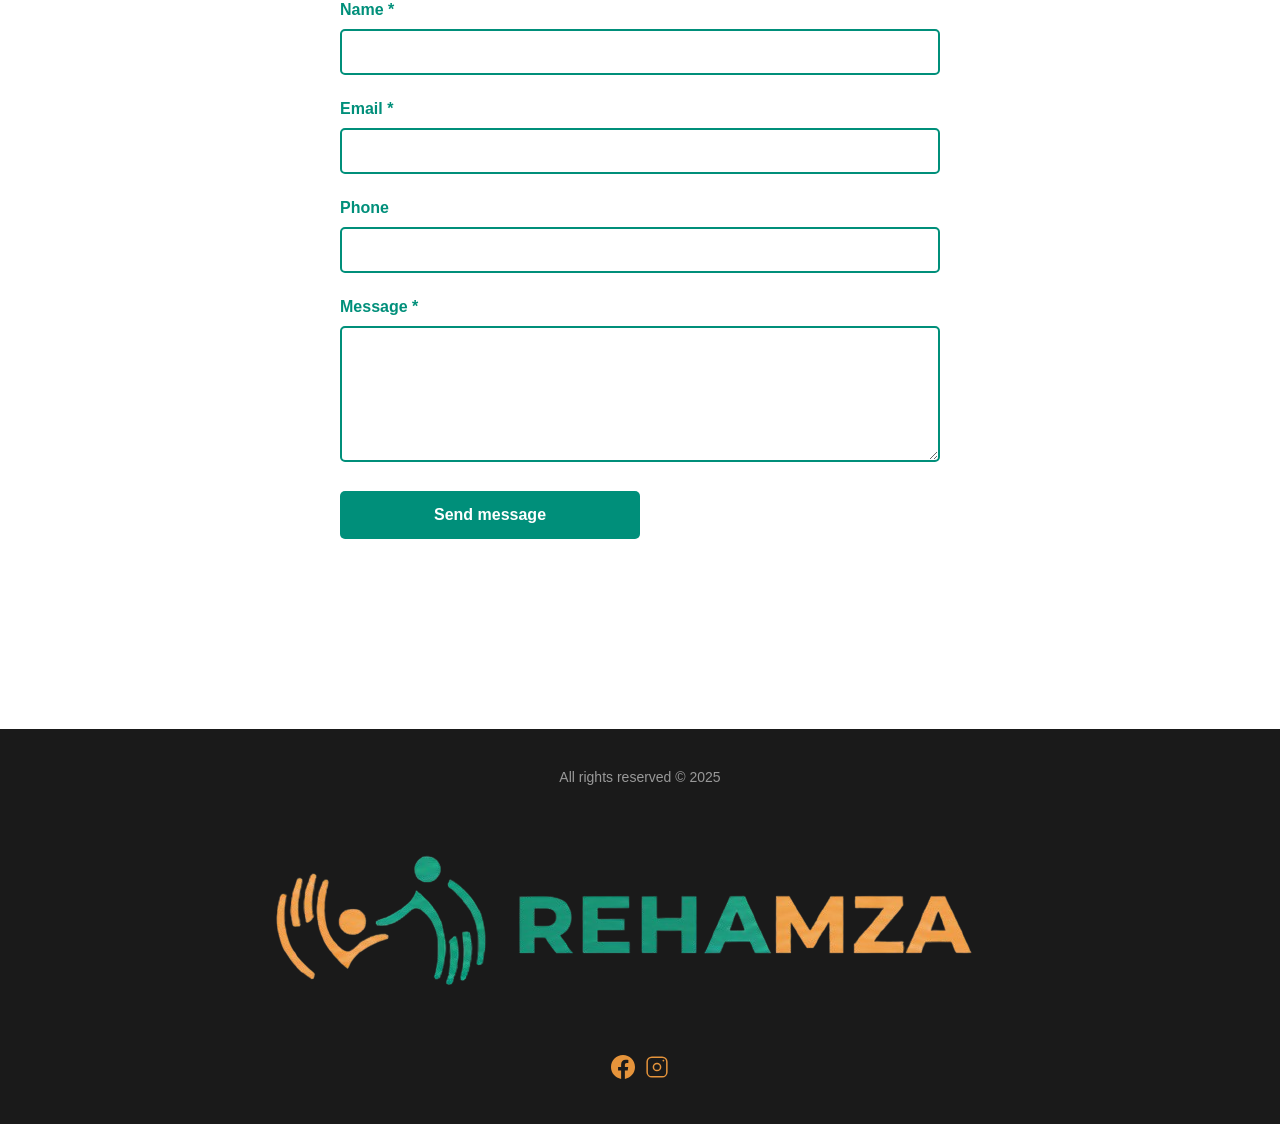
<file: index_en.html>
<!DOCTYPE html>
<html lang="en">
<head>
    <meta charset="UTF-8">
    <meta name="viewport" content="width=device-width, initial-scale=1.0">
    <title>Document</title>
    <link rel="stylesheet" href="style.css">
</head>
<body>
    <header class="hlavicka">
    <a href="index.html" class="logo">
        <img src="rehamza logo.png" alt="Logo">
    </a>

    <nav class="menu">
        <a href="javascript:void(0)" onclick="scrollToSection('uvod')">Home</a>
        <a href="javascript:void(0)" onclick="scrollToSection('jak-to-funguje')">How it works</a>
        <a href="javascript:void(0)" onclick="scrollToSection('o-nas')">About Us</a>
        <a href="javascript:void(0)" onclick="scrollToSection('projekty')">Projects</a>
        <a href="javascript:void(0)" onclick="scrollToSection('reference')" style="color: #008f7a; text-decoration: none; font-weight: bold; font-family: Arial, sans-serif; padding-bottom: 5px; border-bottom: 2px solid transparent; transition: border-bottom 0.3s ease; line-height: 1.5; display: flex; align-items: center;">References</a>

        <a href="tel:+420737326541" class="phone-link">+420 737 326 541</a>
        <a href="javascript:void(0)" onclick="scrollToSection('kontakty')" class="kontakt-button">Contact</a>
        
        <div class="jazyky">
            <a href="index.html" class="lang-link">CZ</a> | 
            <a href="index_en.html" class="lang-link">EN</a>
        </div>
    </nav>
</header>
    <main>
        <!-- SECTION: Home/Hero -->
        <section class="hero" id="uvod">
            <h1 class="hero-title">BrainCoach</h1>
            <p class="hero-subtitle">When rehabilitation becomes fun</p>
            <p class="hero-description">Unique software for memory support and fine motor skills that combines medical expertise with enjoyment. <br>
                 Ideal for brain training and rehabilitation after injuries or illnesses.</p>
            <p style="color: #ffffff; font-size: 18px; margin-top: 40px; max-width: 700px;">We are creators of innovative solutions for neurorehabilitation. Our approach combines the latest scientific research with modern technology to provide patients with the best possible options for recovery and improvement of their cognitive and motor functions.</p>
        </section>

        <!-- SECTION: How it works -->
        <section class="section section-green" id="jak-to-funguje">
            <div class="container">
                <h2 class="section-title">How it works</h2>
                <p class="section-text">Our system is designed with maximum simplicity and efficiency. Here are the steps to begin your journey to better health.</p>
                <div class="steps steps-left">
                    <div class="step">
                        <h3>Diagnostics</h3>
                        <p>We start with a detailed assessment of your cognitive functions using modern tests and examinations.</p>
                    </div>
                    <div class="step">
                        <h3>Personal program</h3>
                        <p>We create a program tailored specifically to your needs and rehabilitation goals.</p>
                    </div>
                    <div class="step">
                        <h3>Regular exercises</h3>
                        <p>You exercise at home or online under our expert supervision with regular check-ups.</p>
                    </div>
                </div>
                <p class="section-text" style="margin-top: 60px;">Every exercise is specially designed to be both effective and enjoyable. Our software automatically adapts the difficulty level based on your progress.</p>
            </div>
        </section>

        <!-- SECTION: About Us -->
        <section class="section section-orange" id="o-nas">
            <div class="container">
                <h2 class="section-title">About Us</h2>
                <p class="section-text">We are a team of experts dedicated to neurorehabilitation and digital transformation of healthcare.</p>
                <div class="features">
                    <div class="feature">
                        <h3> Experts in the field</h3>
                        <p>Neurologists, physiotherapists and psychologists with years of experience in rehabilitation and patient care.</p>
                    </div>
                    <div class="feature">
                        <h3> Personal approach</h3>
                        <p>We view each patient individually and tailor care to their specific needs and goals.</p>
                    </div>
                    <div class="feature">
                        <h3> Innovation and science</h3>
                        <p>We constantly seek new ways to improve the quality of our services based on the latest research.</p>
                    </div>
                </div>
                <p class="section-text" style="margin-top: 60px;">Our contribution between healthcare and technology is developing solutions that truly help people return to active and quality lives. We believe that the right combination of care and technology can change lives.</p>
            </div>
        </section>

        <!-- SECTION: Projects -->
        <section class="section section-green" id="projekty">
            <div class="container">
                <h2 class="section-title">Projects</h2>
                <p class="section-text">Portfolio of our successful projects that help people around the world.</p>
                <div class="features features-column">
                    <div class="feature">
                        <h3>BrainCoach Software</h3>
                        <p>A comprehensive solution for neurorehabilitation with interactive exercises designed for patients recovering from brain disease and injuries.</p>
                    </div>
                    <div class="feature">
                        <h3>Web Design & Development</h3>
                        <p>Modern and responsive web design for healthcare facilities, clinics and rehabilitation centers.</p>
                    </div>
                    <div class="feature">
                        <h3>Consulting Services</h3>
                        <p>Expert advice on digital transformation of healthcare services and implementation of new technologies.</p>
                    </div>
                </div>
                <p class="section-text" style="margin-top: 60px;">All our projects are focused on one thing: improving patient care and facilitating their journey to recovery.</p>
            </div>
        </section>

        <!-- SECTION: References -->
        <section class="section section-orange" id="reference">
            <div class="container">
                <h2 class="section-title">References</h2>
                <p class="section-text">Hear stories from our satisfied clients and patients who have returned to active lives thanks to our programs.</p>
                <div class="testimonials">
                    <div class="testimonial">
                        <p>"BrainCoach helped me return to work after an injury. The exercises are fun and the results are visible."</p>
                        <cite>- Marie K., 45 years old</cite>
                    </div>
                    <div class="testimonial">
                        <p>"Great method for seniors. My grandmother looks forward to every exercise and notices visible improvement."</p>
                        <cite>- John N., 60 years old</cite>
                    </div>
                    <div class="testimonial">
                        <p>"I was skeptical, but the results surprised me. The program is really well designed and motivating."</p>
                        <cite>- Patricia L., 52 years old</cite>
                    </div>
                </div>
            </div>
        </section>

        <!-- SECTION: Contact -->
        <section class="section section-orange" id="kontakty">
            <div class="container">
                <h2 class="section-title">Contact</h2>
                <p class="section-text">Do you have questions or want to learn more about our services? We are here for you and look forward to hearing from you!</p>
                <div class="contact-info">
                    <div class="contact-item">
                        <div class="contact-icon-circle">
                            <svg viewBox="0 0 24 24" fill="currentColor" width="28" height="28"><path d="M12 2C6.48 2 2 6.48 2 12s4.48 10 10 10 10-4.48 10-10S17.52 2 12 2zm0 3c1.66 0 3 1.34 3 3s-1.34 3-3 3-3-1.34-3-3 1.34-3 3-3zm0 14.2c-2.5 0-4.71-1.28-6-3.22.03-1.99 4-3.08 6-3.08 1.99 0 5.97 1.09 6 3.08-1.29 1.94-3.5 3.22-6 3.22z"/></svg>
                        </div>
                        <h3>Address</h3>
                        <p><strong>REHAMZA s.r.o.</strong><br>Havlíčkova 1053<br>537 01 Chrudim<br><br>ID: 06530702<br>registered at the Regional Court in Hradec Králové sp.<br>ref. C 40430</p>
                    </div>
                    <div class="contact-item">
                        <div class="contact-icon-circle">
                            <svg viewBox="0 0 24 24" fill="currentColor" width="28" height="28"><path d="M20 4H4c-1.1 0-1.99.9-1.99 2L2 18c0 1.1.9 2 2 2h16c1.1 0 2-.9 2-2V6c0-1.1-.9-2-2-2zm0 4l-8 5-8-5V6l8 5 8-5v2z"/></svg>
                        </div>
                        <h3>Ing. Pavel Čáp</h3>
                        <p>managing director<br><br>tel. <a href="tel:+420737326541">+420 737 326 541</a><br>e-mail: <a href="mailto:pavel.cap@rehamza.cz">pavel.cap@rehamza.cz</a></p>
                    </div>
                    <div class="contact-item">
                        <div class="contact-icon-circle">
                            <svg viewBox="0 0 24 24" fill="currentColor" width="28" height="28"><path d="M20 4H4c-1.1 0-1.99.9-1.99 2L2 18c0 1.1.9 2 2 2h16c1.1 0 2-.9 2-2V6c0-1.1-.9-2-2-2zm0 4l-8 5-8-5V6l8 5 8-5v2z"/></svg>
                        </div>
                        <h3>Bc. Veronika Zďárská</h3>
                        <p>expert consultant and business representative<br><br>tel. <a href="tel:+420773610892">+420 773 610 892</a><br>e-mail: <a href="mailto:veronika.zdarska@rehamza.cz">veronika.zdarska@rehamza.cz</a></p>
                    </div>
                </div>
                <h3 style="font-size: 28px; font-weight: 700; margin-top: 60px; margin-bottom: 30px;">Write us a message</h3>
                <form class="contact-form" action="https://formsubmit.co/pavel.cap@rehamza.cz" method="POST">
                    <div class="form-group">
                        <label for="name">Name *</label>
                        <input type="text" id="name" name="name" required>
                    </div>
                    <div class="form-group">
                        <label for="email">Email *</label>
                        <input type="email" id="email" name="email" required>
                    </div>
                    <div class="form-group">
                        <label for="phone">Phone</label>
                        <input type="tel" id="phone" name="phone">
                    </div>
                    <div class="form-group">
                        <label for="message">Message *</label>
                        <textarea id="message" name="message" rows="6" required></textarea>
                    </div>
                    <button type="submit" class="submit-btn">Send message</button>
                </form>
            </div>
        </section>

        <!-- Footer -->
        <footer class="footer">
            <div class="footer-content">
                <div class="footer-left">
                    <p>All rights reserved © 2025</p>
                </div>
                <div class="footer-center">
                    <img src="rehamza logo.png" alt="Logo" class="footer-logo">
                </div>
                <div class="footer-right">
                    <a href="https://www.facebook.com/SpolRehamza?mibextid=wwXIfr&rdid=aMMlQgyeJGCQFTr8&share_url=https%3A%2F%2Fwww.facebook.com%2Fshare%2F175mc3wrVq%2F%3Fmibextid%3DwwXIfr" target="_blank" class="social-icon facebook-icon">
                        <svg viewBox="0 0 24 24" fill="currentColor" width="24" height="24">
                            <path d="M24 12.073c0-6.627-5.373-12-12-12s-12 5.373-12 12c0 5.99 4.388 10.954 10.125 11.854v-8.385H7.078v-3.47h3.047V9.43c0-3.007 1.792-4.669 4.533-4.669 1.312 0 2.686.235 2.686.235v2.953H15.83c-1.491 0-1.956.925-1.956 1.874v2.25h3.328l-.532 3.47h-2.796v8.385C19.612 23.027 24 18.062 24 12.073z"/>
                        </svg>
                    </a>
                    <a href="https://www.instagram.com/rehamza_sro?igsh=MWtsdDU2c2Fudm80cA%3D%3D" target="_blank" class="social-icon instagram-icon">
                        <svg viewBox="0 0 24 24" fill="currentColor" width="24" height="24">
                            <rect x="2.15" y="2.15" width="19.7" height="19.7" rx="4.7" ry="4.7" fill="none" stroke="currentColor" stroke-width="1.5"/>
                            <circle cx="12" cy="12" r="3.6" fill="none" stroke="currentColor" stroke-width="1.5"/>
                            <circle cx="18.4" cy="5.6" r="0.9" fill="currentColor"/>
                        </svg>
                    </a>
                </div>
            </div>
        </footer>
    </main>

    <script>
        function scrollToSection(id) {
            const element = document.getElementById(id);
            if (element) {
                const headerHeight = document.querySelector('.hlavicka').offsetHeight;
                const elementPosition = element.getBoundingClientRect().top + window.pageYOffset;
                const offsetPosition = elementPosition - headerHeight - 20; // extra padding
                window.scrollTo({
                    top: offsetPosition,
                    behavior: 'smooth'
                });
            }
        }

        // Fade-in efekt odstraněn
    </script>

</body>
</html>
</file>
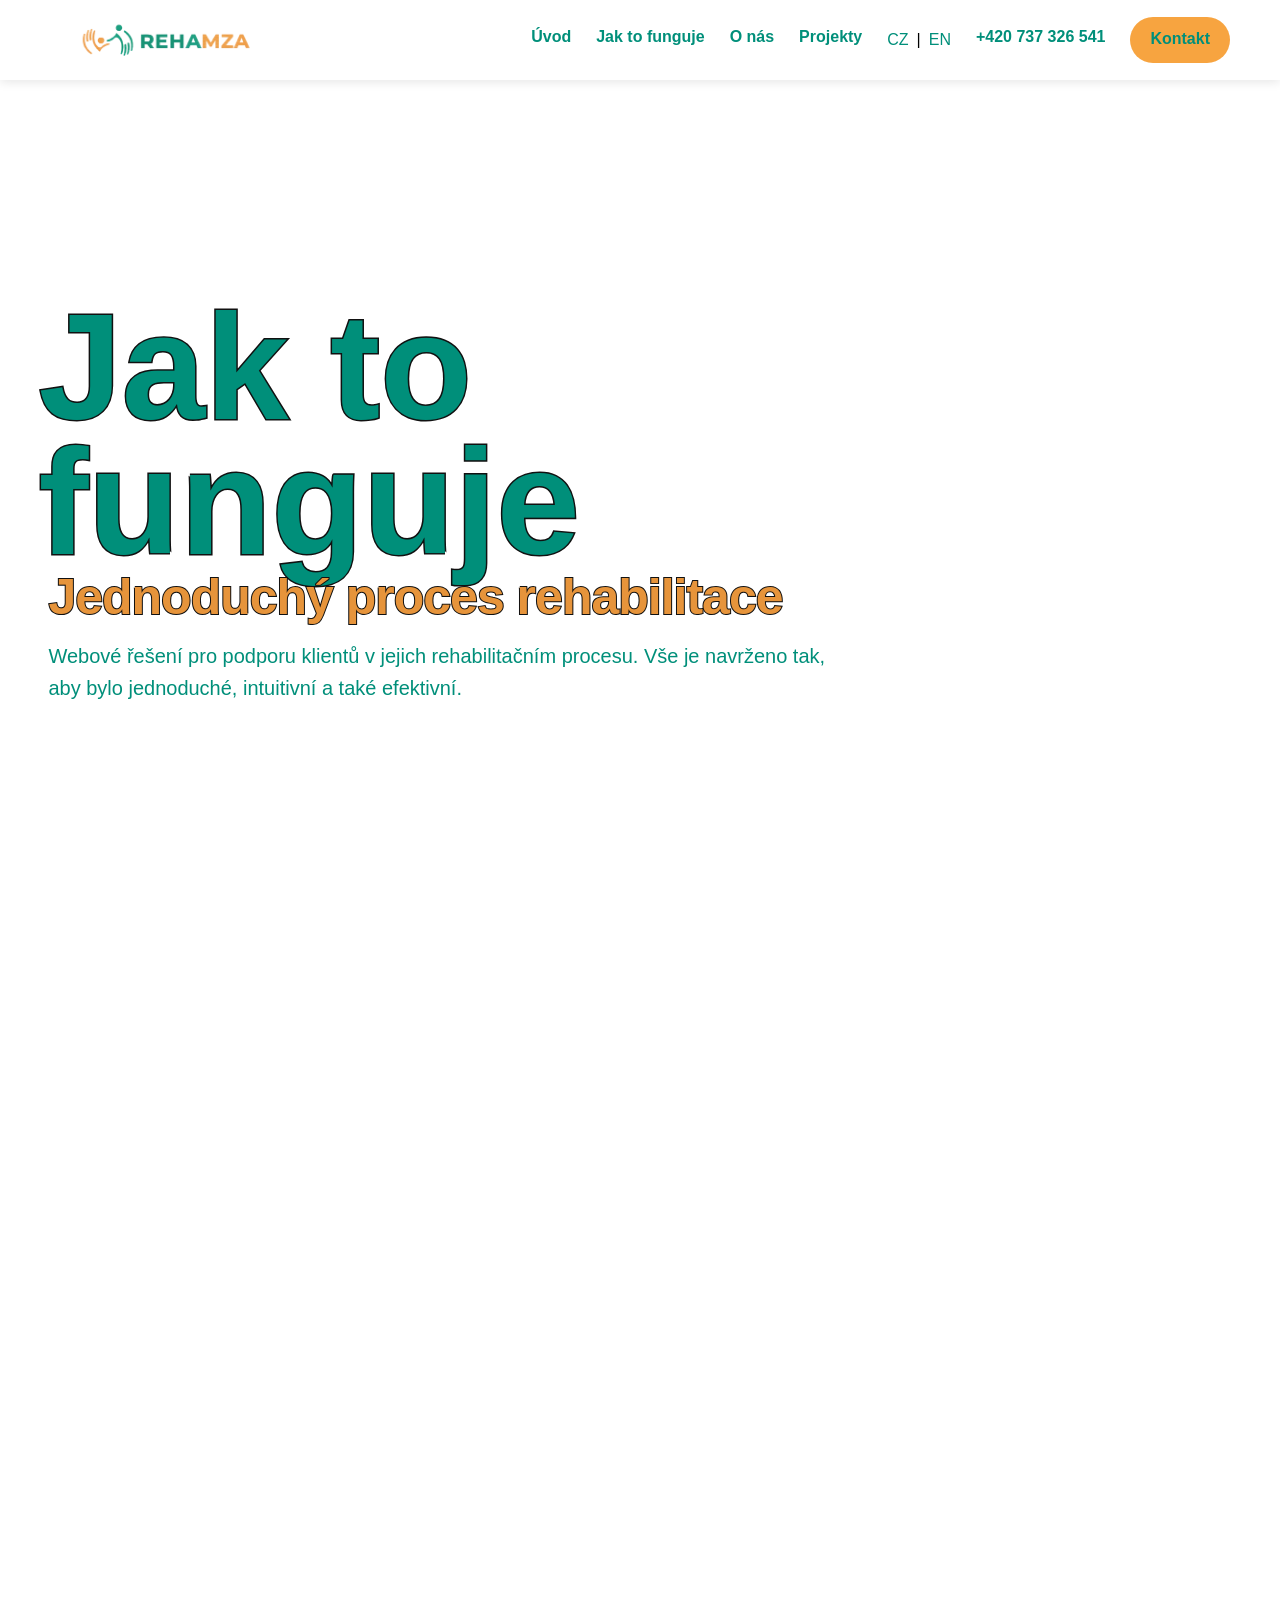
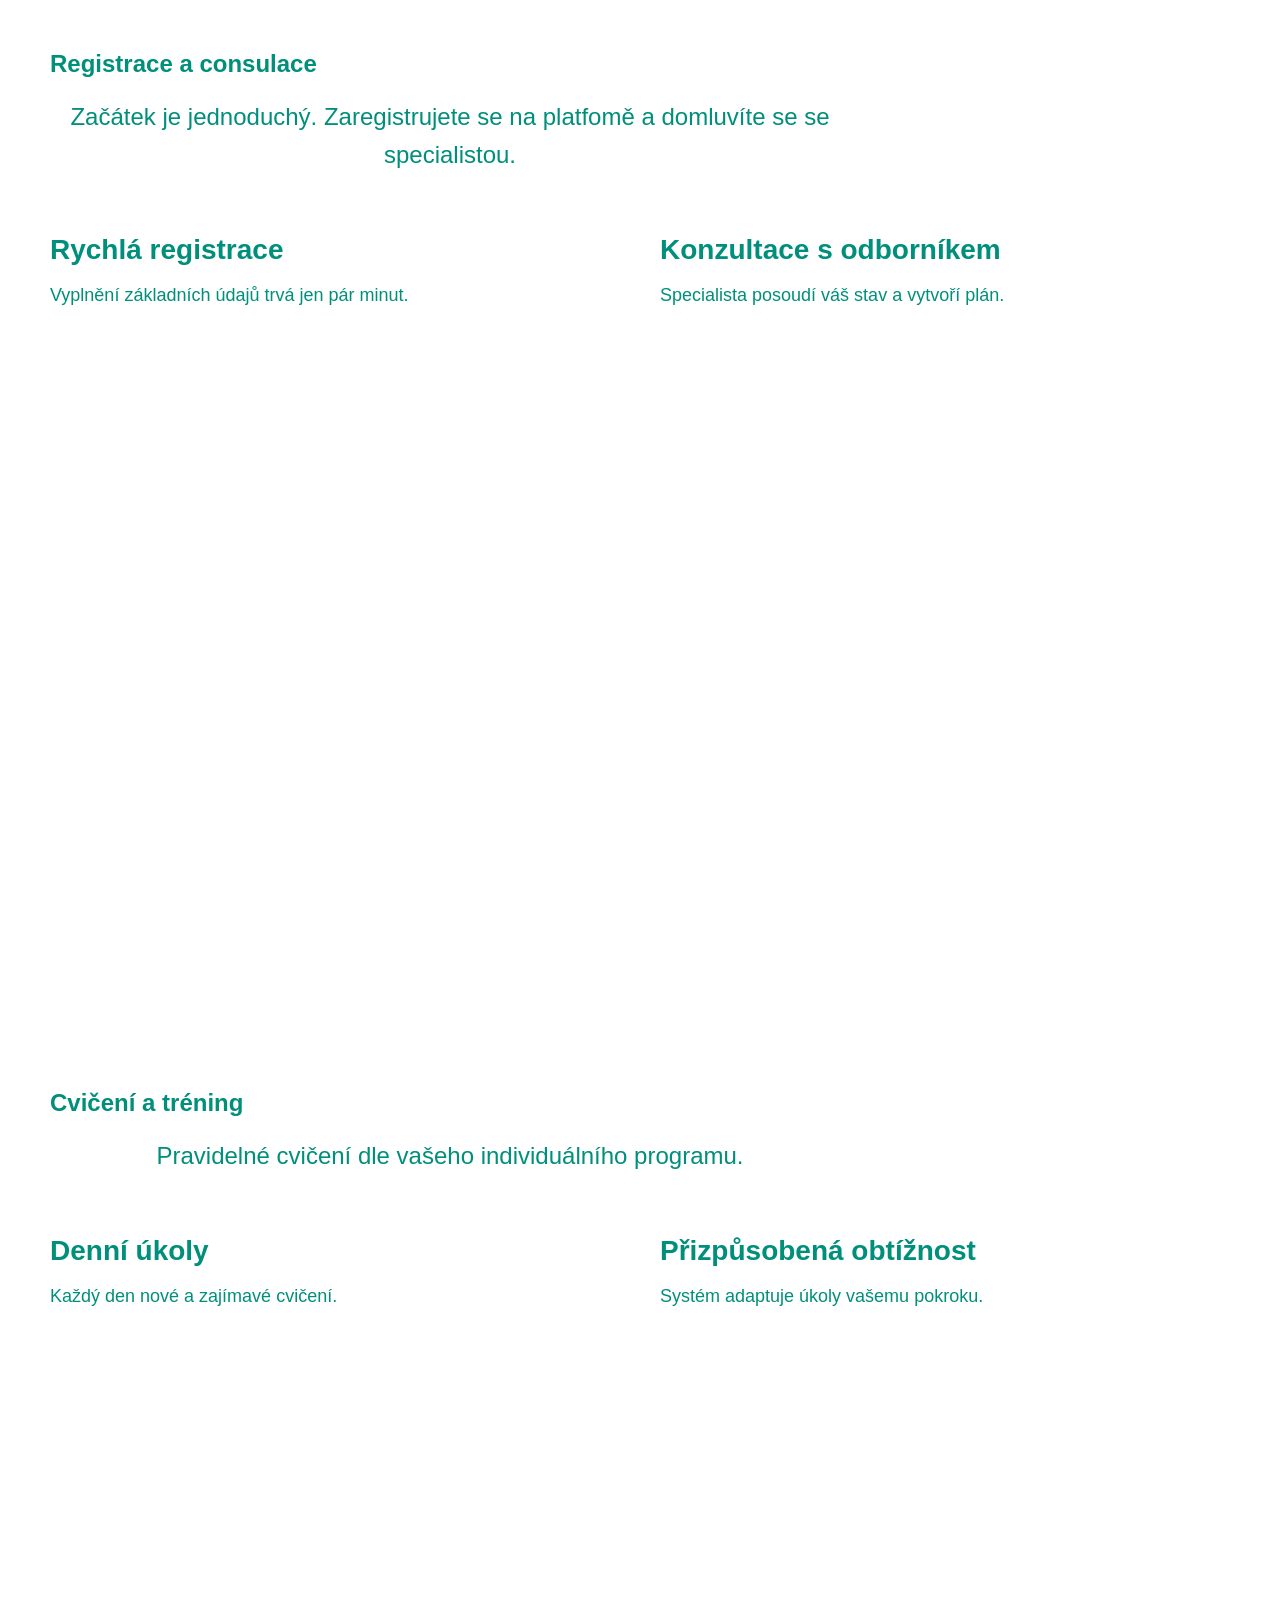
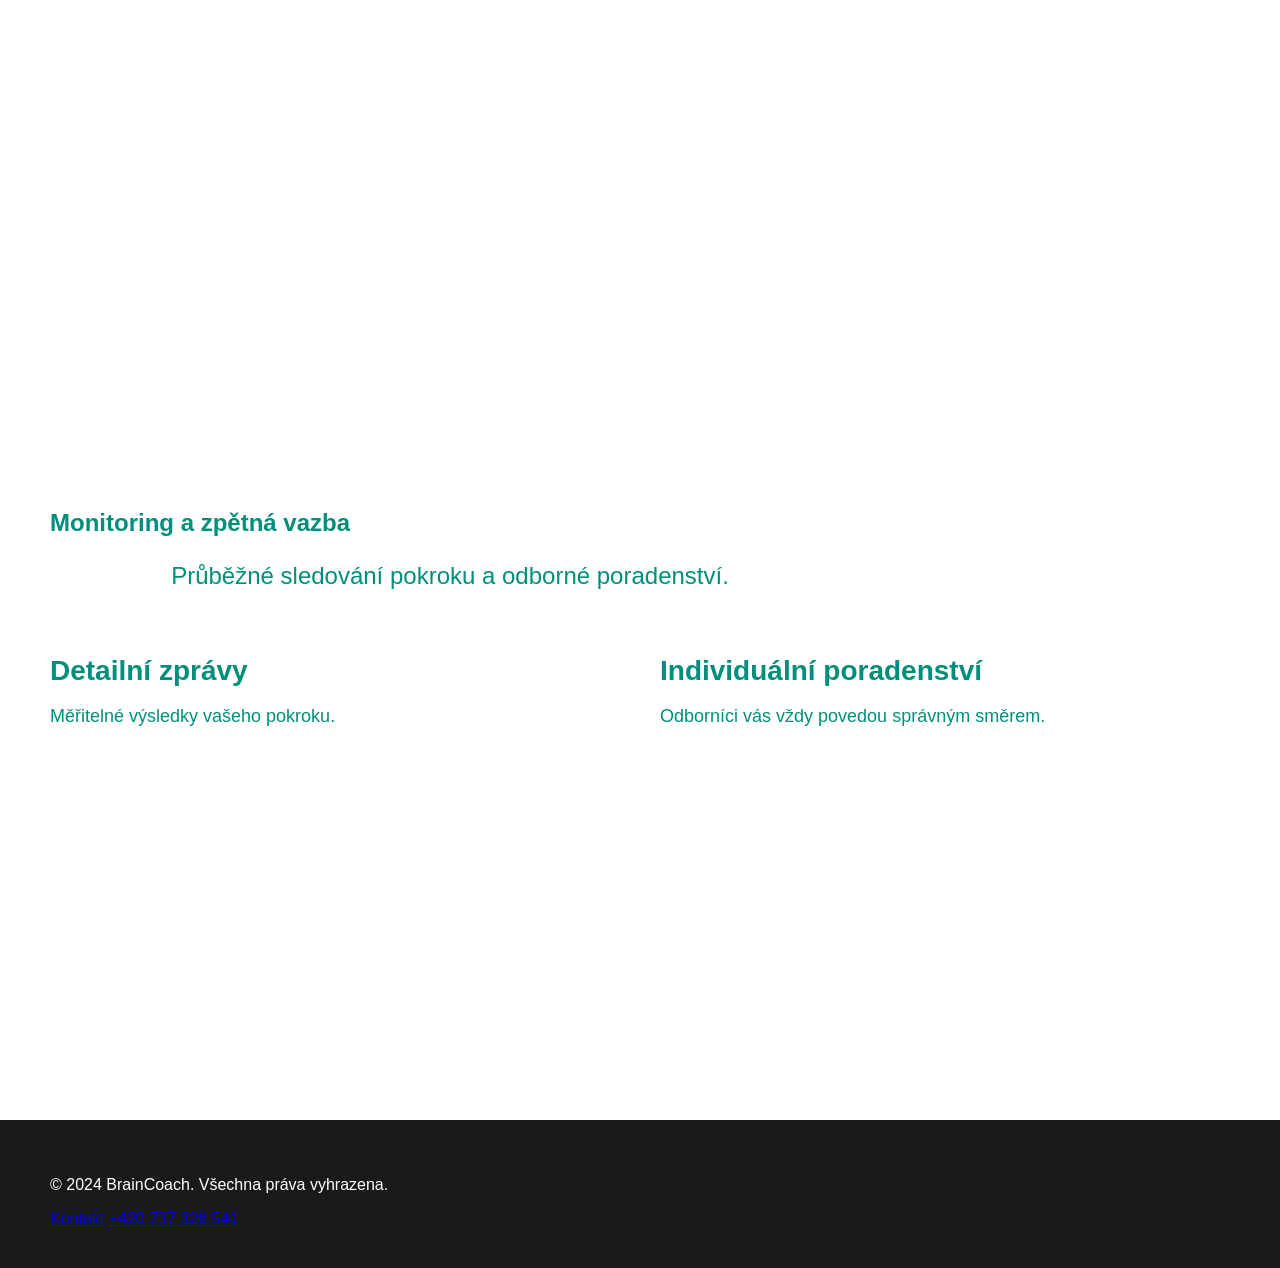
<file: jak-to-funguje.html>
<!DOCTYPE html>
<html lang="en">
<head>
    <meta charset="UTF-8">
    <meta name="viewport" content="width=device-width, initial-scale=1.0">
    <title>Jak to funguje - BrainCoach</title>
    <link rel="stylesheet" href="style.css">
</head>
<body>
    <header class="hlavicka">
    <a href="index.html" class="logo">
        <img src="rehamza logo.png" alt="Logo">
    </a>

    <nav class="menu">
        <a href="index.html">Úvod</a>
        <a href="jak-to-funguje.html">Jak to funguje</a>
        <a href="o-nas.html">O nás</a>
        <a href="projekty.html">Projekty</a>
        
        <div class="jazyky">
            <a href="index.html" class="lang-link">CZ</a> | 
            <a href="index_en.html" class="lang-link">EN</a>
        </div>

        <a href="tel:+420737326541" class="phone-link">+420 737 326 541</a>
        <a href="kontakty.html" class="kontakt-button">Kontakt</a>
    </nav>
</header>
    <main>
        <!-- Hero sekce -->
        <section class="hero">
            <h1 class="hero-title">Jak to funguje</h1>
            <p class="hero-subtitle">Jednoduchý proces rehabilitace</p>
            <p class="hero-description">Webové řešení pro podporu klientů v jejich rehabilitačním procesu. Vše je navrženo tak, aby bylo jednoduché, intuitivní a také efektivní.</p>
        </section>

        <section class="section section-green">
            <div class="container">
                <h2 class="section-title">Registrace a consulace</h2>
                <p class="section-text">Začátek je jednoduchý. Zaregistrujete se na platfomě a domluvíte se se specialistou.</p>
                <div class="features">
                    <div class="feature">
                        <h3>Rychlá registrace</h3>
                        <p>Vyplnění základních údajů trvá jen pár minut.</p>
                    </div>
                    <div class="feature">
                        <h3>Konzultace s odborníkem</h3>
                        <p>Specialista posoudí váš stav a vytvoří plán.</p>
                    </div>
                </div>
            </div>
        </section>

        <section class="section section-orange">
            <div class="container">
                <h2 class="section-title">Cvičení a tréning</h2>
                <p class="section-text">Pravidelné cvičení dle vašeho individuálního programu.</p>
                <div class="features">
                    <div class="feature">
                        <h3>Denní úkoly</h3>
                        <p>Každý den nové a zajímavé cvičení.</p>
                    </div>
                    <div class="feature">
                        <h3>Přizpůsobená obtížnost</h3>
                        <p>Systém adaptuje úkoly vašemu pokroku.</p>
                    </div>
                </div>
            </div>
        </section>

        <section class="section section-green">
            <div class="container">
                <h2 class="section-title">Monitoring a zpětná vazba</h2>
                <p class="section-text">Průběžné sledování pokroku a odborné poradenství.</p>
                <div class="features">
                    <div class="feature">
                        <h3>Detailní zprávy</h3>
                        <p>Měřitelné výsledky vašeho pokroku.</p>
                    </div>
                    <div class="feature">
                        <h3>Individuální poradenství</h3>
                        <p>Odborníci vás vždy povedou správným směrem.</p>
                    </div>
                </div>
            </div>
        </section>

        <!-- Footer -->
        <footer class="footer">
            <div class="container">
                <p>&copy; 2024 BrainCoach. Všechna práva vyhrazena.</p>
                <div class="footer-links">
                    <a href="mailto:capmartin451@gmail.com">Kontakt</a>
                    <a href="tel:+420737326541">+420 737 326 541</a>
                </div>
            </div>
        </footer>
    </main>

</body>
</html>
</file>
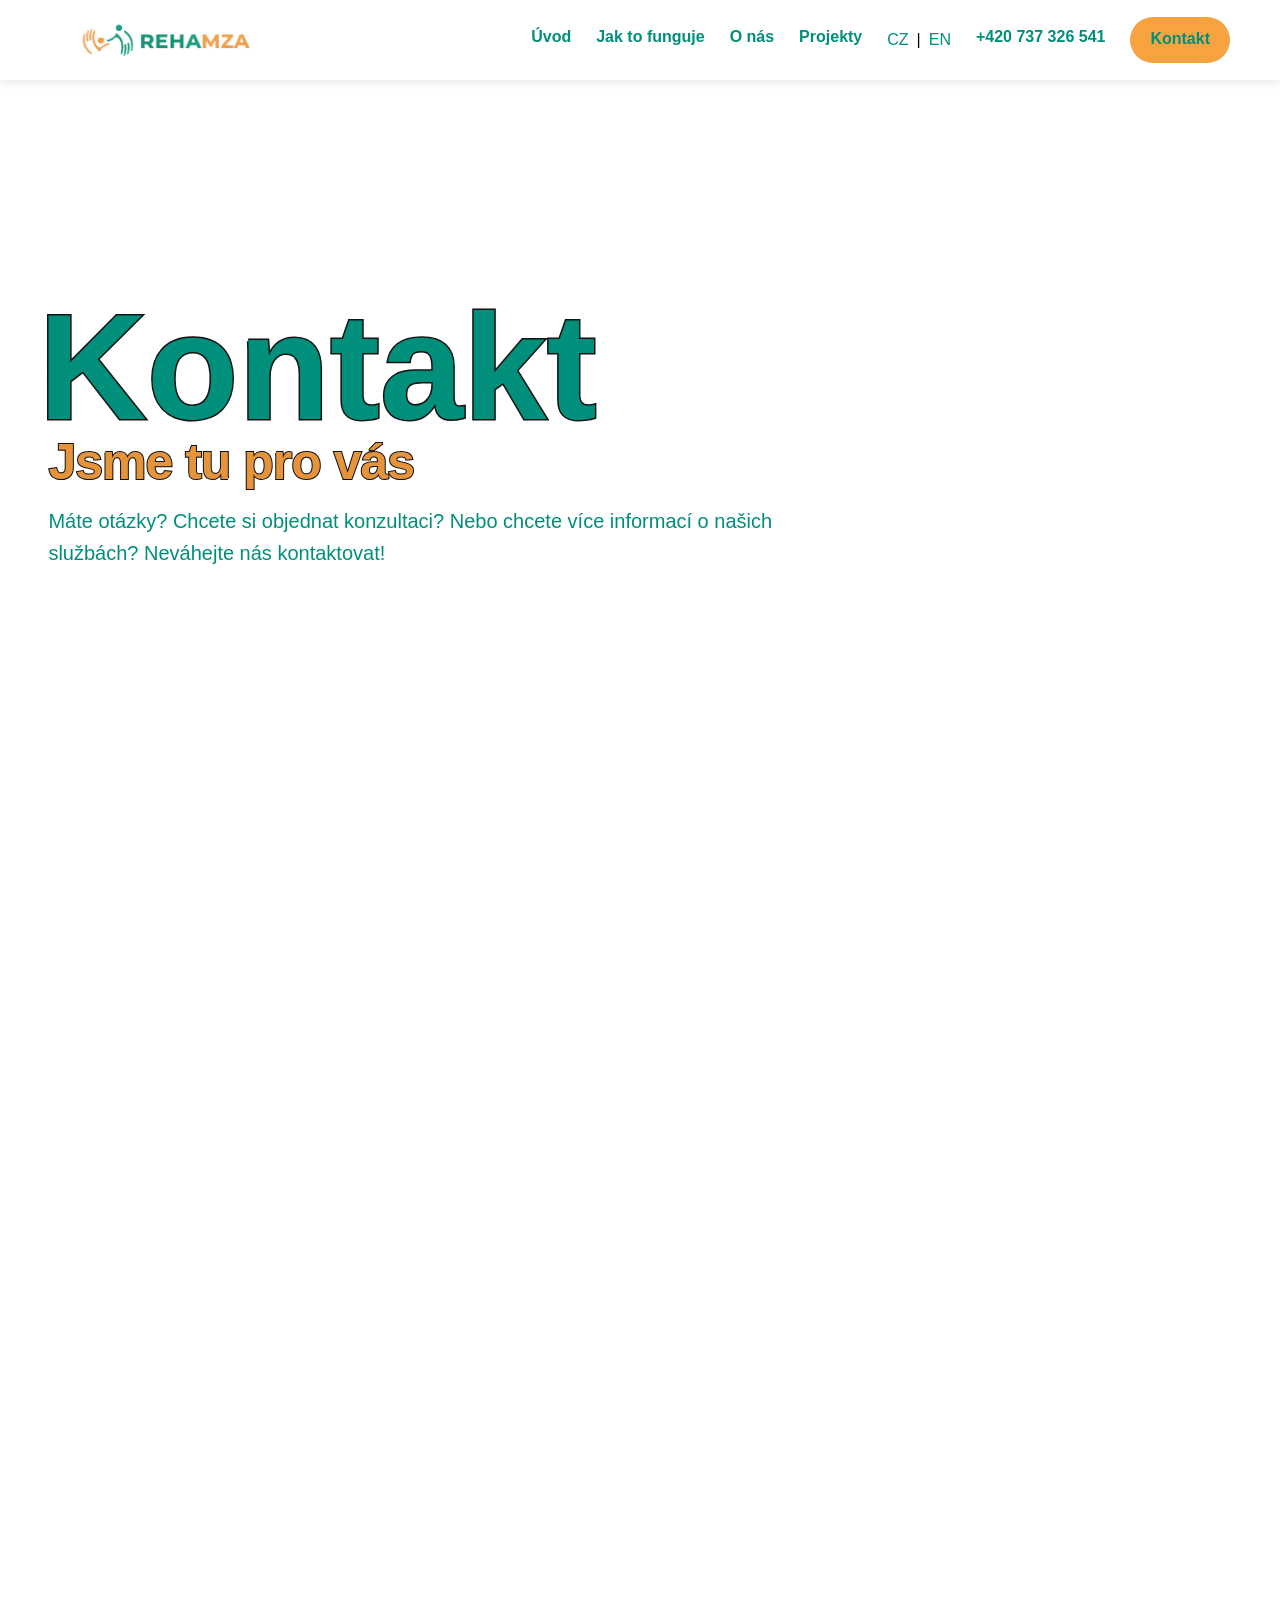
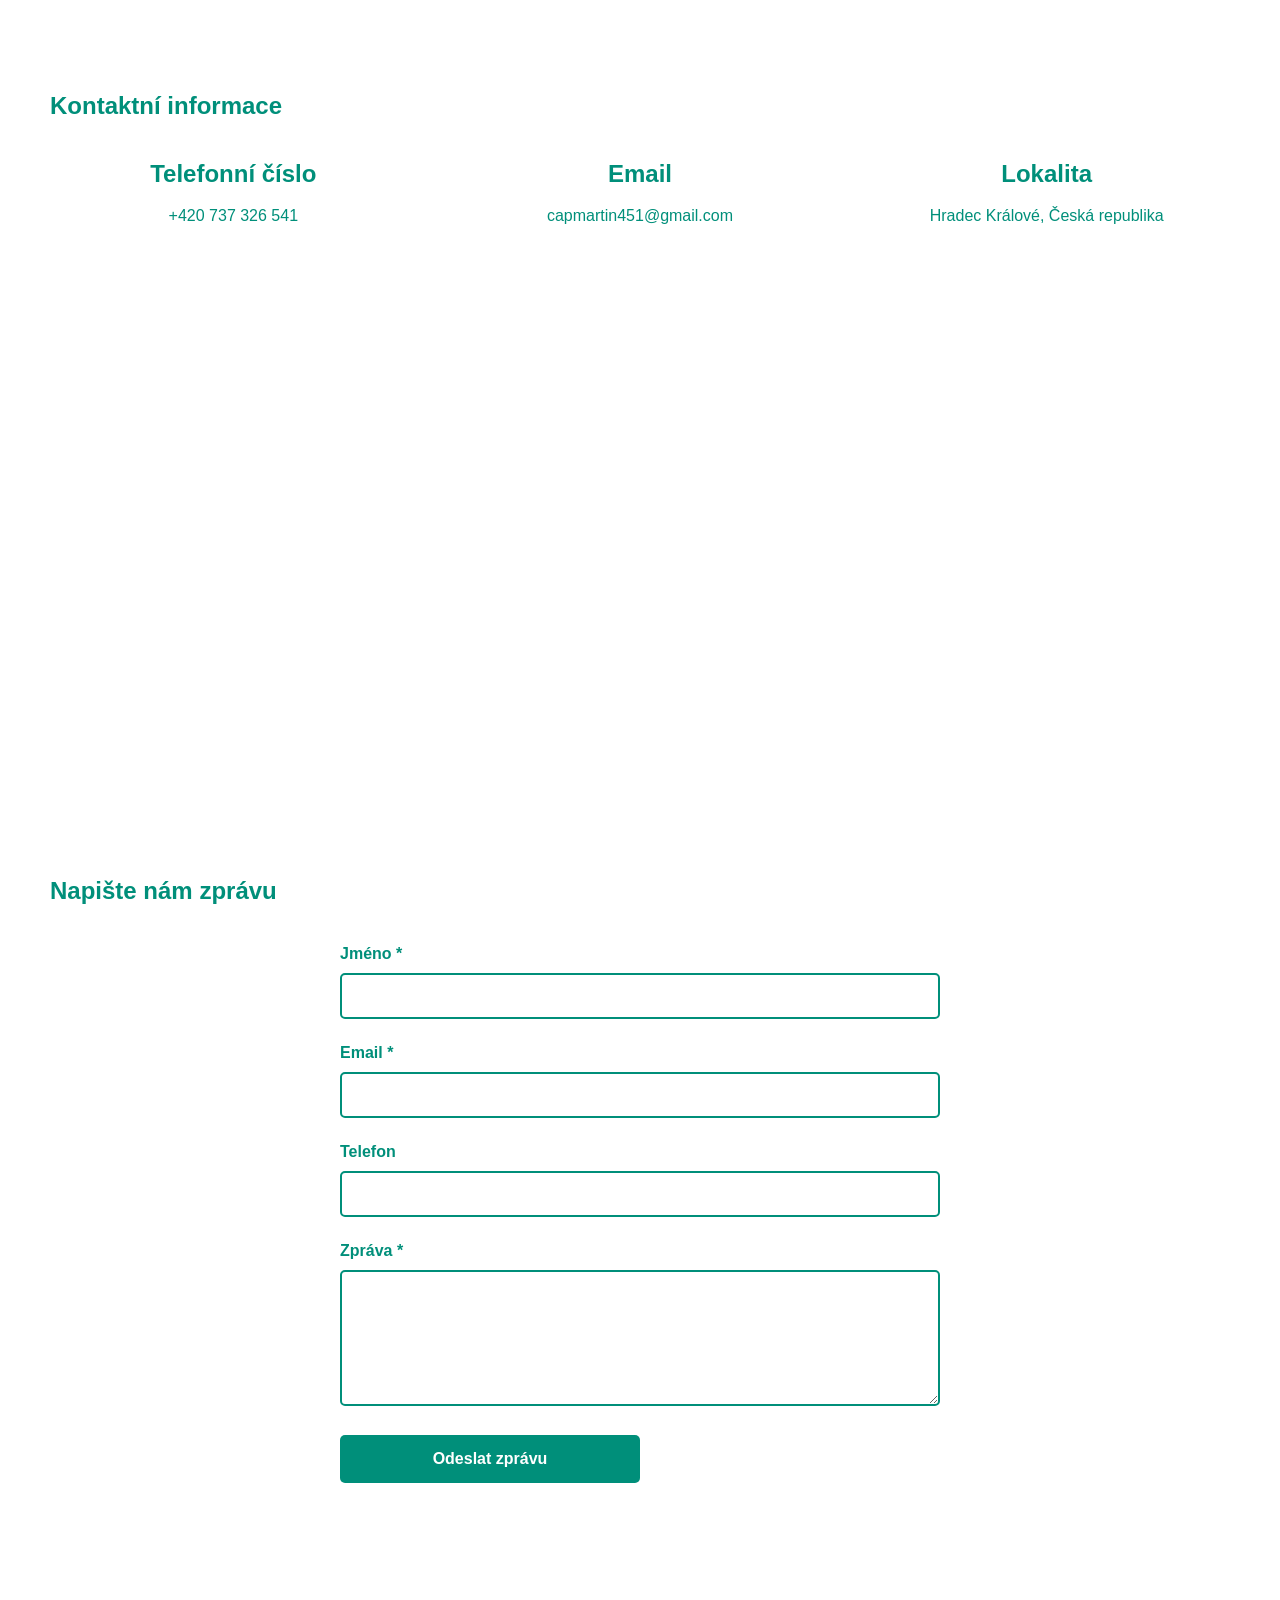
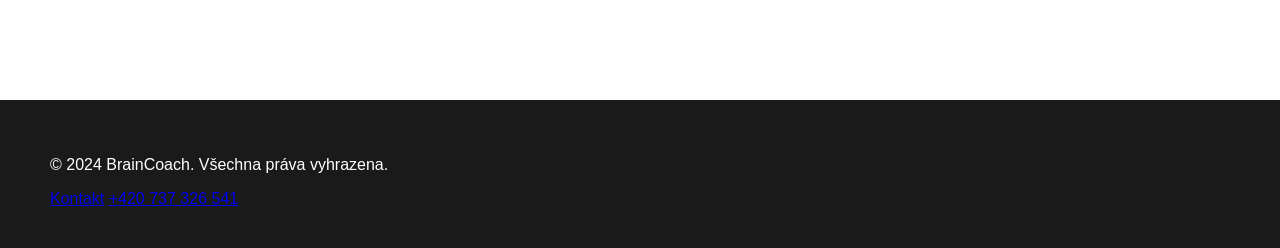
<file: kontakty.html>
<!DOCTYPE html>
<html lang="en">
<head>
    <meta charset="UTF-8">
    <meta name="viewport" content="width=device-width, initial-scale=1.0">
    <title>Kontakt - BrainCoach</title>
    <link rel="stylesheet" href="style.css">
</head>
<body>
    <header class="hlavicka">
    <a href="index.html" class="logo">
        <img src="rehamza logo.png" alt="Logo">
    </a>

    <nav class="menu">
        <a href="index.html">Úvod</a>
        <a href="jak-to-funguje.html">Jak to funguje</a>
        <a href="o-nas.html">O nás</a>
        <a href="projekty.html">Projekty</a>
        
        <div class="jazyky">
            <a href="index.html" class="lang-link">CZ</a> | 
            <a href="index_en.html" class="lang-link">EN</a>
        </div>

        <a href="tel:+420737326541" class="phone-link">+420 737 326 541</a>
        <a href="kontakty.html" class="kontakt-button">Kontakt</a>
    </nav>
</header>
    <main>
        <!-- Hero sekce -->
        <section class="hero">
            <h1 class="hero-title">Kontakt</h1>
            <p class="hero-subtitle">Jsme tu pro vás</p>
            <p class="hero-description">Máte otázky? Chcete si objednat konzultaci? Nebo chcete více informací o našich službách? Neváhejte nás kontaktovat!</p>
        </section>

        <!-- Kontaktní údaje -->
        <section class="section section-green">
            <div class="container">
                <h2 class="section-title">Kontaktní informace</h2>
                <div class="contact-info">
                    <div class="contact-item">
                        <h3>Telefonní číslo</h3>
                        <p><a href="tel:+420737326541">+420 737 326 541</a></p>
                    </div>
                    <div class="contact-item">
                        <h3>Email</h3>
                        <p><a href="mailto:capmartin451@gmail.com">capmartin451@gmail.com</a></p>
                    </div>
                    <div class="contact-item">
                        <h3>Lokalita</h3>
                        <p>Hradec Králové, Česká republika</p>
                    </div>
                </div>
            </div>
        </section>

        <!-- Formulář -->
        <section class="section section-orange">
            <div class="container">
                <h2 class="section-title">Napište nám zprávu</h2>
                <form class="contact-form">
                    <div class="form-group">
                        <label for="name">Jméno *</label>
                        <input type="text" id="name" name="name" required>
                    </div>
                    <div class="form-group">
                        <label for="email">Email *</label>
                        <input type="email" id="email" name="email" required>
                    </div>
                    <div class="form-group">
                        <label for="phone">Telefon</label>
                        <input type="tel" id="phone" name="phone">
                    </div>
                    <div class="form-group">
                        <label for="message">Zpráva *</label>
                        <textarea id="message" name="message" rows="6" required></textarea>
                    </div>
                    <button type="submit" class="submit-btn">Odeslat zprávu</button>
                </form>
            </div>
        </section>

        <!-- Footer -->
        <footer class="footer">
            <div class="container">
                <p>&copy; 2024 BrainCoach. Všechna práva vyhrazena.</p>
                <div class="footer-links">
                    <a href="mailto:capmartin451@gmail.com">Kontakt</a>
                    <a href="tel:+420737326541">+420 737 326 541</a>
                </div>
            </div>
        </footer>
    </main>

</body>
</html>
</file>
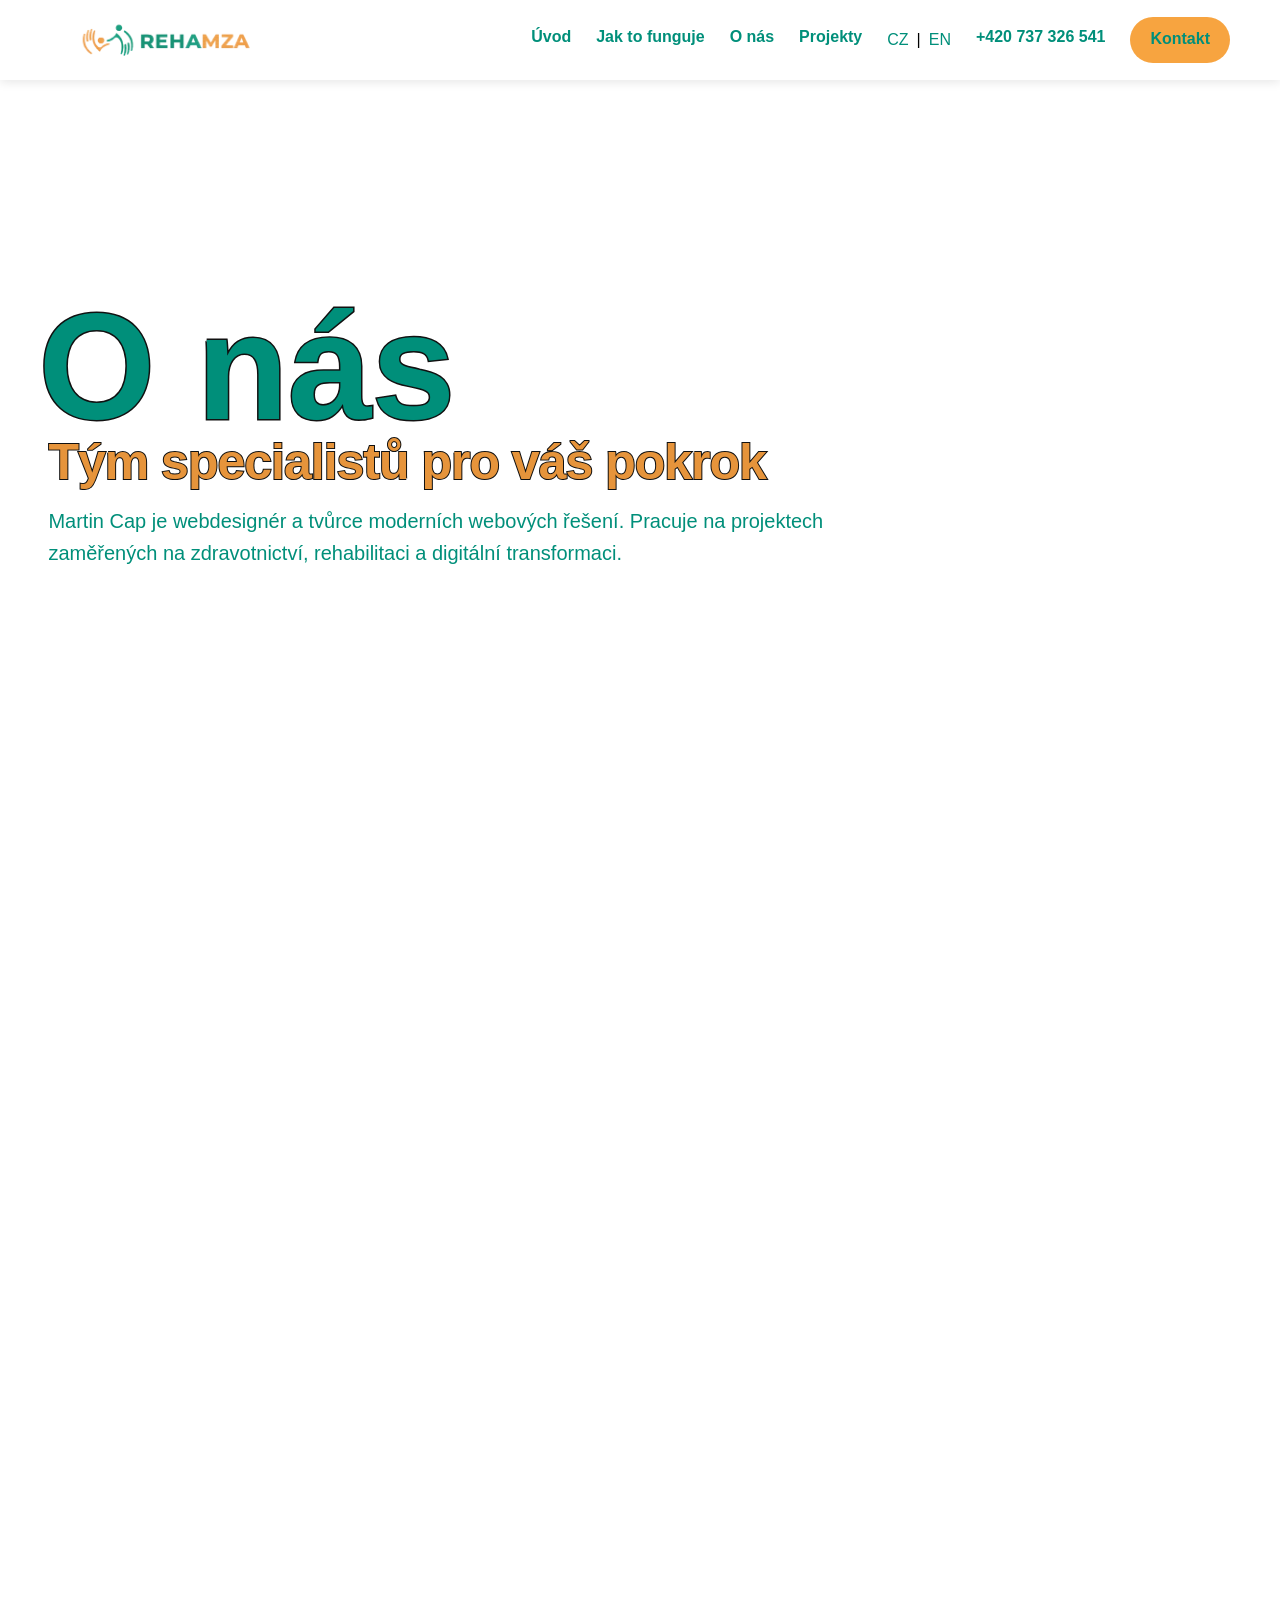
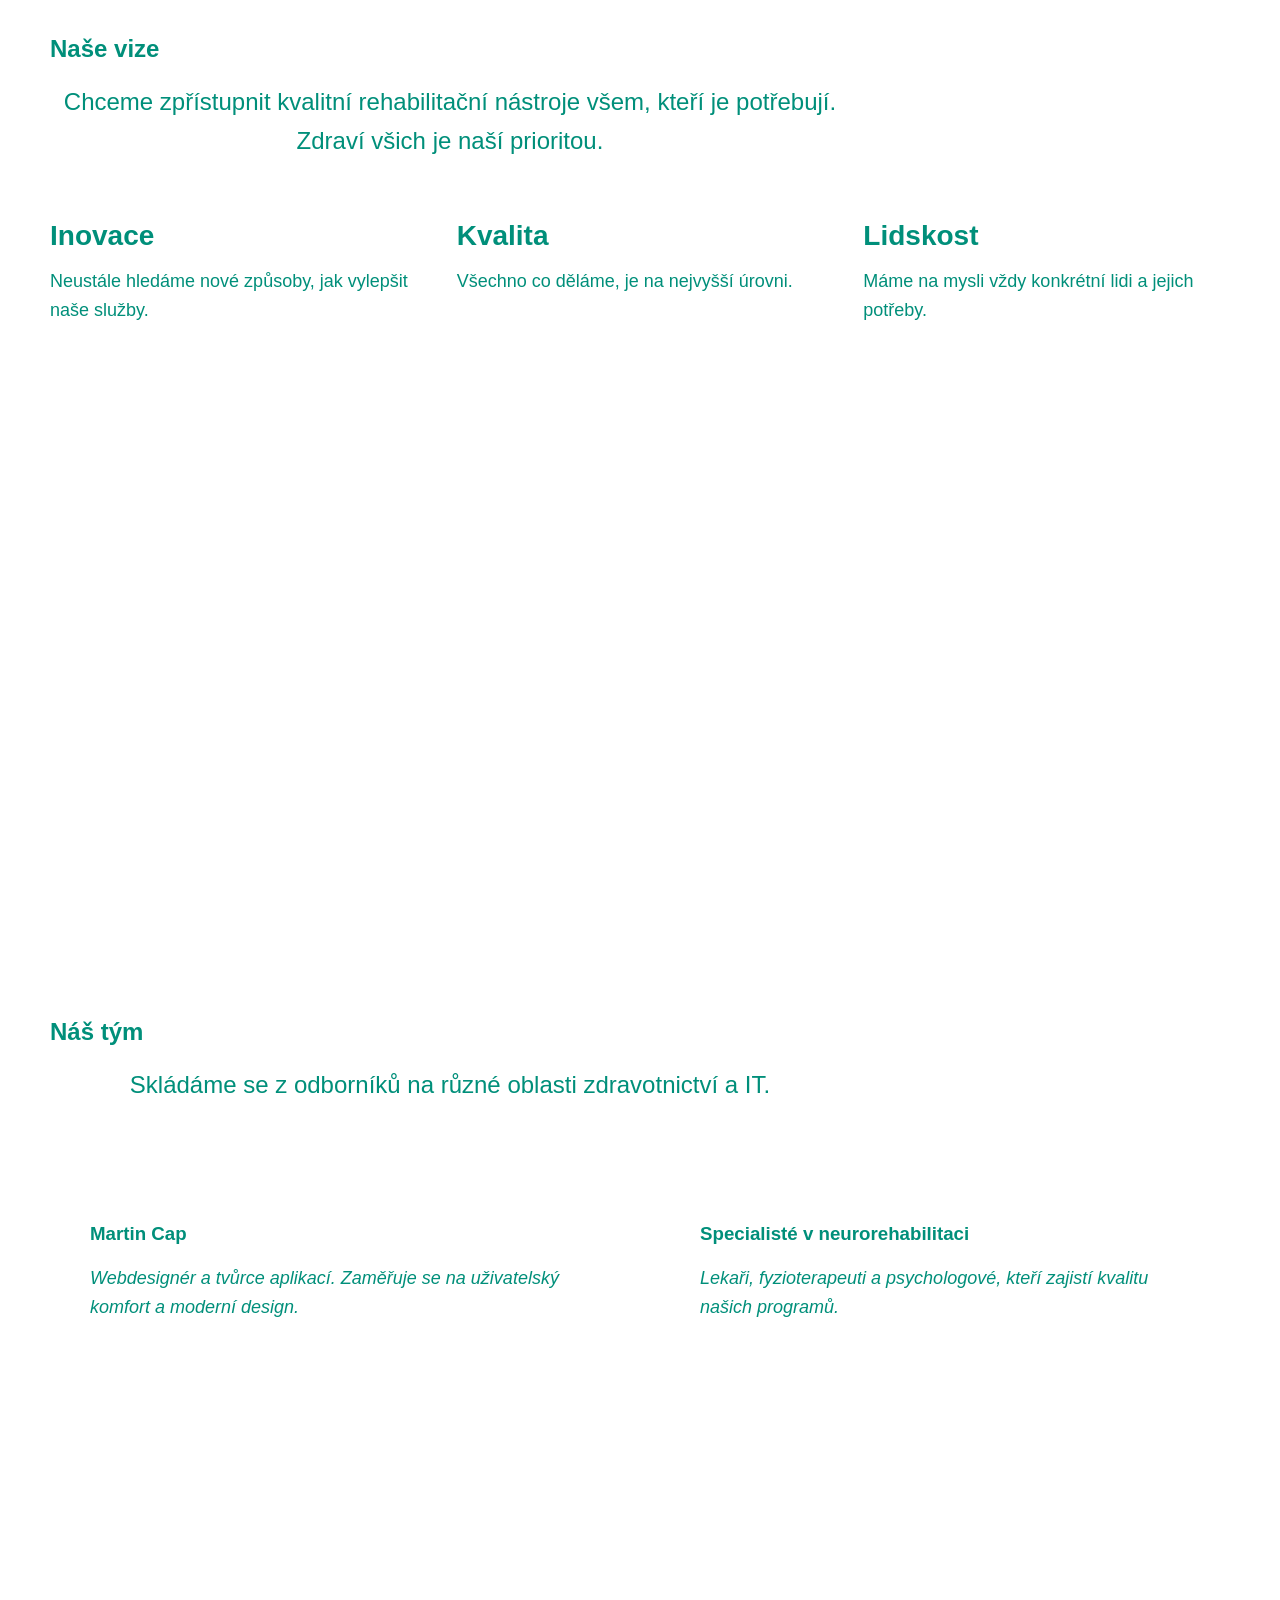
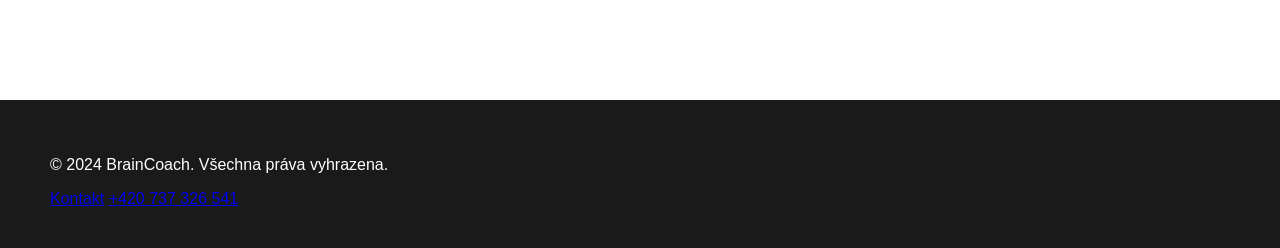
<file: o-nas.html>
<!DOCTYPE html>
<html lang="en">
<head>
    <meta charset="UTF-8">
    <meta name="viewport" content="width=device-width, initial-scale=1.0">
    <title>O nás - BrainCoach</title>
    <link rel="stylesheet" href="style.css">
</head>
<body>
    <header class="hlavicka">
    <a href="index.html" class="logo">
        <img src="rehamza logo.png" alt="Logo">
    </a>

    <nav class="menu">
        <a href="index.html">Úvod</a>
        <a href="jak-to-funguje.html">Jak to funguje</a>
        <a href="o-nas.html">O nás</a>
        <a href="projekty.html">Projekty</a>
        
        <div class="jazyky">
            <a href="index.html" class="lang-link">CZ</a> | 
            <a href="index_en.html" class="lang-link">EN</a>
        </div>

        <a href="tel:+420737326541" class="phone-link">+420 737 326 541</a>
        <a href="kontakty.html" class="kontakt-button">Kontakt</a>
    </nav>
</header>
    <main>
        <!-- Hero sekce -->
        <section class="hero">
            <h1 class="hero-title">O nás</h1>
            <p class="hero-subtitle">Tým specialistů pro váš pokrok</p>
            <p class="hero-description">Martin Cap je webdesignér a tvůrce moderních webových řešení. Pracuje na projektech zaměřených na zdravotnictví, rehabilitaci a digitální transformaci.</p>
        </section>

        <!-- O firmě -->
        <section class="section section-">
            <div class="container">
                <h2 class="section-title">Naše vize</h2>
                <p class="section-text">Chceme zpřístupnit kvalitní rehabilitační nástroje všem, kteří je potřebují. Zdraví všich je naší prioritou.</p>
                <div class="features">
                    <div class="feature">
                        <h3>Inovace</h3>
                        <p>Neustále hledáme nové způsoby, jak vylepšit naše služby.</p>
                    </div>
                    <div class="feature">
                        <h3>Kvalita</h3>
                        <p>Všechno co děláme, je na nejvyšší úrovni.</p>
                    </div>
                    <div class="feature">
                        <h3>Lidskost</h3>
                        <p>Máme na mysli vždy konkrétní lidi a jejich potřeby.</p>
                    </div>
                </div>
            </div>
        </section>

        <!-- Tým -->
        <section class="section section-orange">
            <div class="container">
                <h2 class="section-title">Náš tým</h2>
                <p class="section-text">Skládáme se z odborníků na různé oblasti zdravotnictví a IT.</p>
                <div class="testimonials">
                    <div class="testimonial">
                        <h3>Martin Cap</h3>
                        <p>Webdesignér a tvůrce aplikací. Zaměřuje se na uživatelský komfort a moderní design.</p>
                    </div>
                    <div class="testimonial">
                        <h3>Specialisté v neurorehabilitaci</h3>
                        <p>Lekaři, fyzioterapeuti a psychologové, kteří zajistí kvalitu našich programů.</p>
                    </div>
                </div>
            </div>
        </section>

        <!-- Footer -->
        <footer class="footer">
            <div class="container">
                <p>&copy; 2024 BrainCoach. Všechna práva vyhrazena.</p>
                <div class="footer-links">
                    <a href="mailto:capmartin451@gmail.com">Kontakt</a>
                    <a href="tel:+420737326541">+420 737 326 541</a>
                </div>
            </div>
        </footer>
    </main>

</body>
</html>
</file>
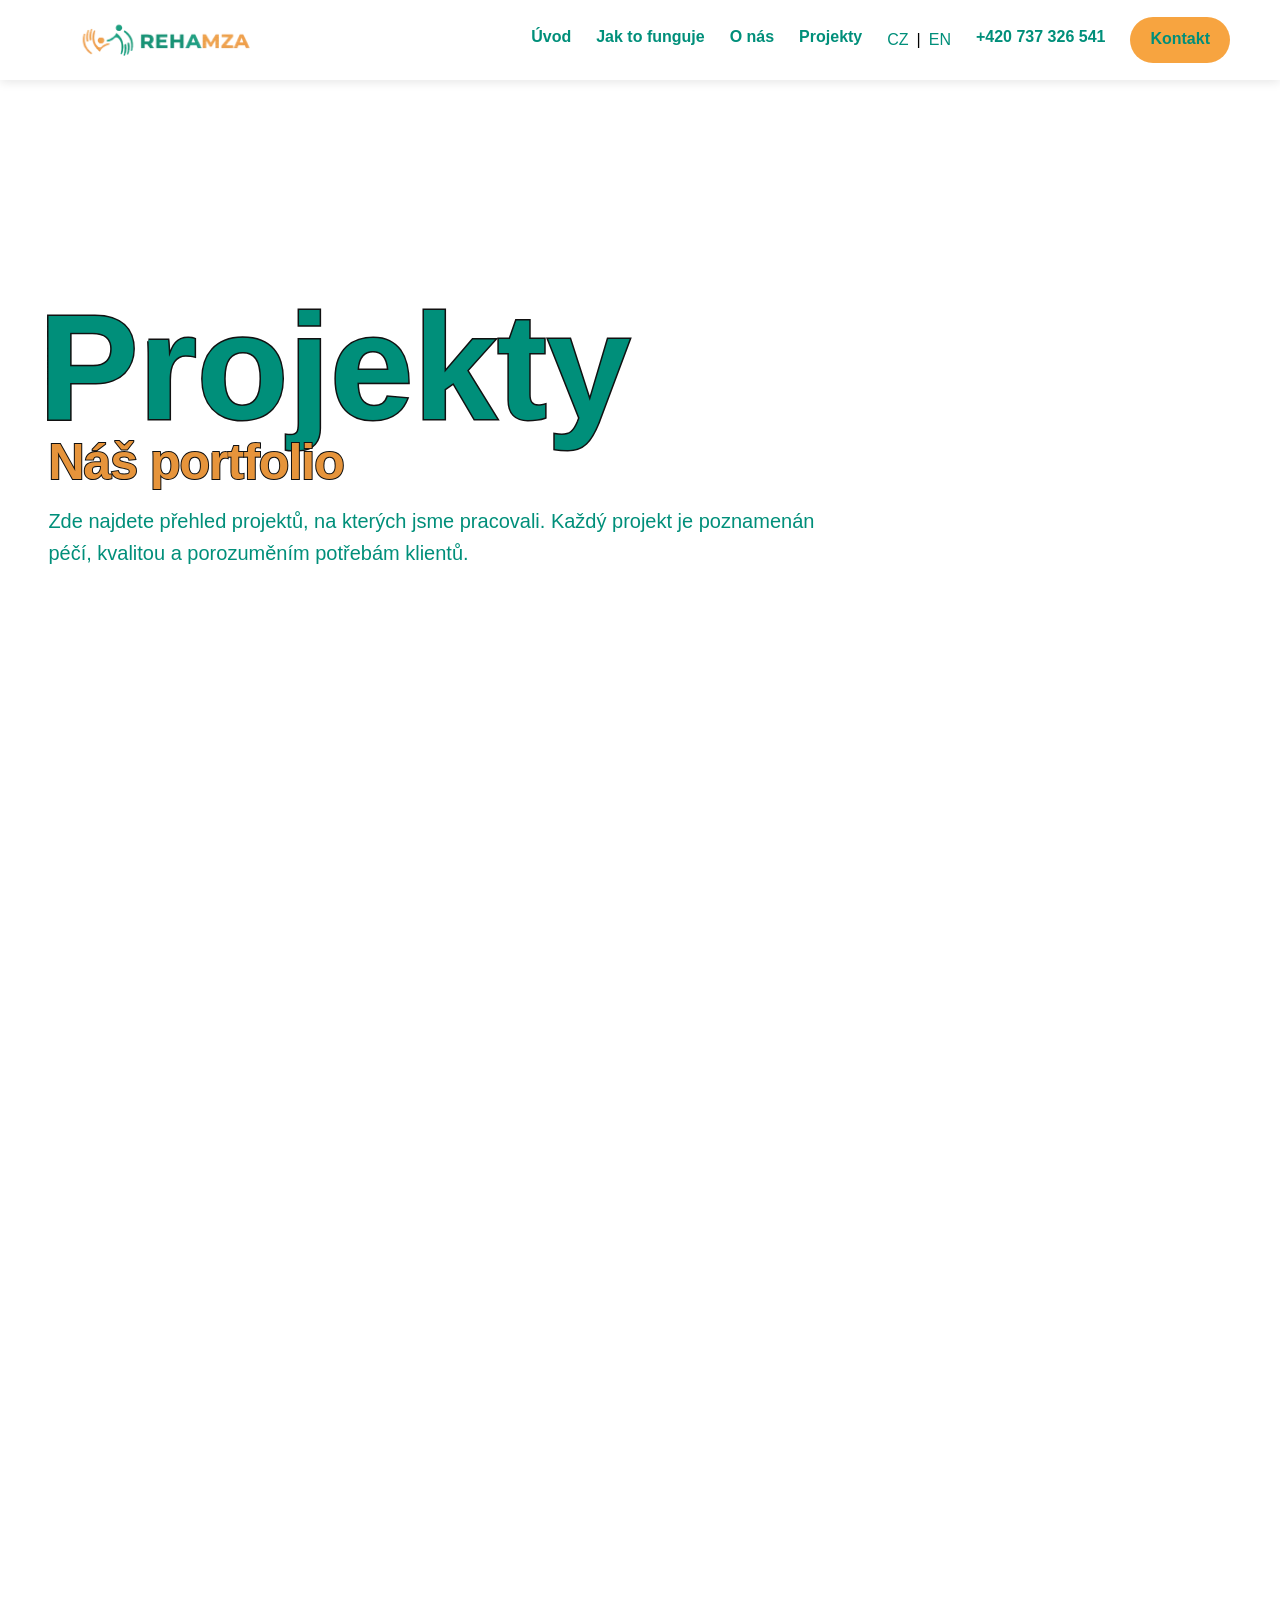
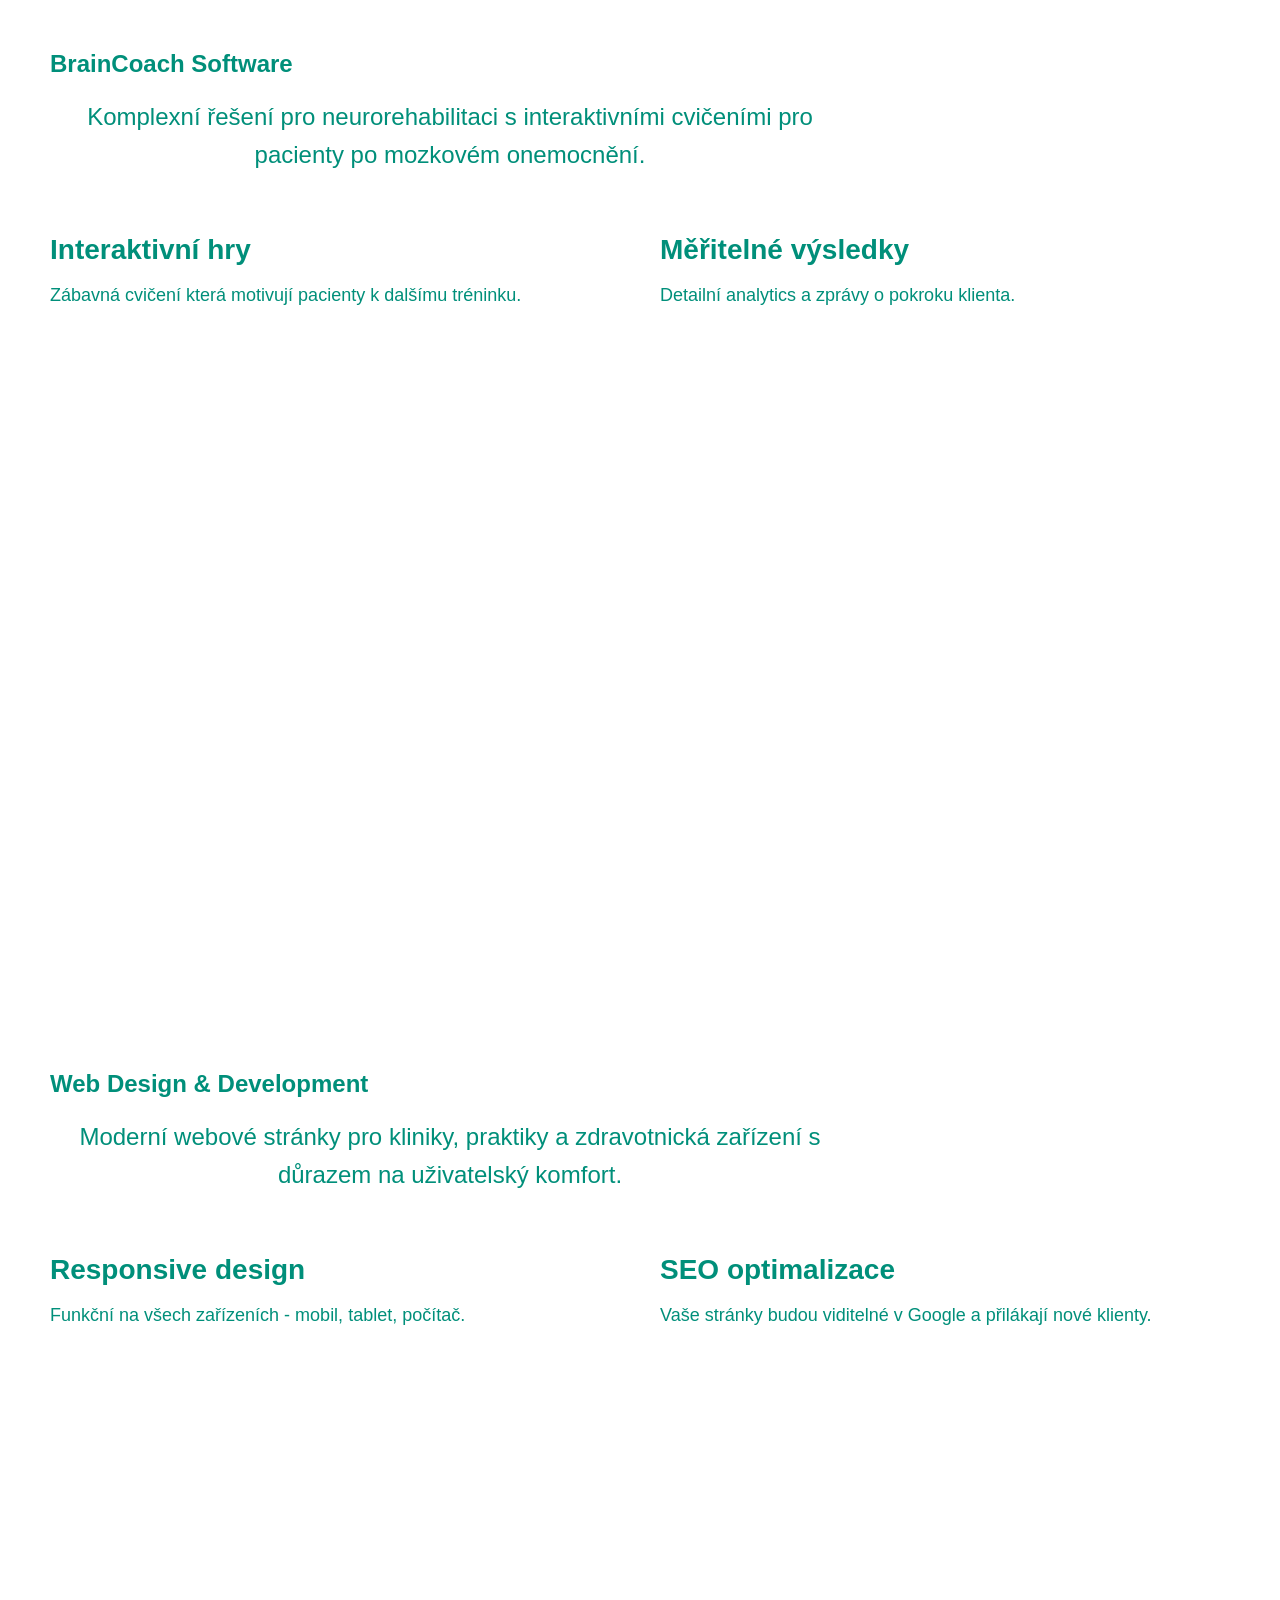
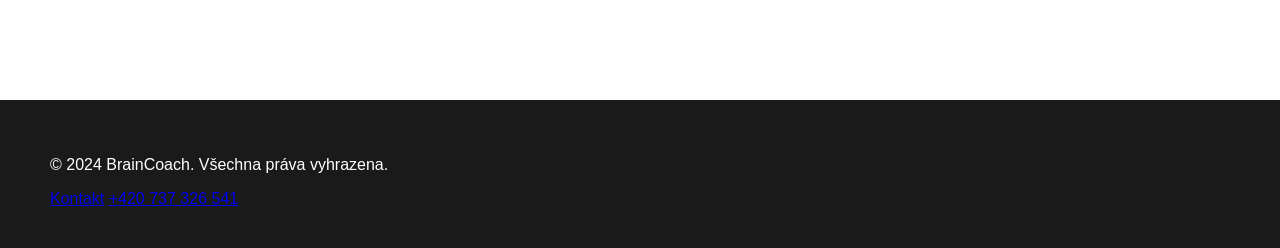
<file: projekty.html>
<!DOCTYPE html>
<html lang="en">
<head>
    <meta charset="UTF-8">
    <meta name="viewport" content="width=device-width, initial-scale=1.0">
    <title>Projekty - BrainCoach</title>
    <link rel="stylesheet" href="style.css">
</head>
<body>
    <header class="hlavicka">
    <a href="index.html" class="logo">
        <img src="rehamza logo.png" alt="Logo">
    </a>

    <nav class="menu">
        <a href="index.html">Úvod</a>
        <a href="jak-to-funguje.html">Jak to funguje</a>
        <a href="o-nas.html">O nás</a>
        <a href="projekty.html">Projekty</a>
        
        <div class="jazyky">
            <a href="index.html" class="lang-link">CZ</a> | 
            <a href="index_en.html" class="lang-link">EN</a>
        </div>

        <a href="tel:+420737326541" class="phone-link">+420 737 326 541</a>
        <a href="kontakty.html" class="kontakt-button">Kontakt</a>
    </nav>
</header>
    <main>
        <!-- Hero sekce -->
        <section class="hero">
            <h1 class="hero-title">Projekty</h1>
            <p class="hero-subtitle">Náš portfolio</p>
            <p class="hero-description">Zde najdete přehled projektů, na kterých jsme pracovali. Každý projekt je poznamenán péčí, kvalitou a porozuměním potřebám klientů.</p>
        </section>

        <!-- Projekt 1 -->
        <section class="section section-green">
            <div class="container">
                <h2 class="section-title">BrainCoach Software</h2>
                <p class="section-text">Komplexní řešení pro neurorehabilitaci s interaktivními cvičeními pro pacienty po mozkovém onemocnění.</p>
                <div class="features">
                    <div class="feature">
                        <h3>Interaktivní hry</h3>
                        <p>Zábavná cvičení která motivují pacienty k dalšímu tréninku.</p>
                    </div>
                    <div class="feature">
                        <h3>Měřitelné výsledky</h3>
                        <p>Detailní analytics a zprávy o pokroku klienta.</p>
                    </div>
                </div>
            </div>
        </section>

        <!-- Projekt 2 -->
        <section class="section section-orange">
            <div class="container">
                <h2 class="section-title">Web Design & Development</h2>
                <p class="section-text">Moderní webové stránky pro kliniky, praktiky a zdravotnická zařízení s důrazem na uživatelský komfort.</p>
                <div class="features">
                    <div class="feature">
                        <h3>Responsive design</h3>
                        <p>Funkční na všech zařízeních - mobil, tablet, počítač.</p>
                    </div>
                    <div class="feature">
                        <h3>SEO optimalizace</h3>
                        <p>Vaše stránky budou viditelné v Google a přilákají nové klienty.</p>
                    </div>
                </div>
            </div>
        </section>

        <!-- Footer -->
        <footer class="footer">
            <div class="container">
                <p>&copy; 2024 BrainCoach. Všechna práva vyhrazena.</p>
                <div class="footer-links">
                    <a href="mailto:capmartin451@gmail.com">Kontakt</a>
                    <a href="tel:+420737326541">+420 737 326 541</a>
                </div>
            </div>
        </footer>
    </main>

</body>
</html>
</file>
<file: assets/css/style.css>
html {
  scroll-behavior: smooth;
}

body {
  background-color: #DC9212;
  margin: 0;
  padding: 0;
  font-family: 'Arial', sans-serif;
}

.hlavicka {
  background-color: #FFFFFF;
  height: 80px;
  padding: 0 50px;
  display: flex;
	justify-content: space-between;
	align-items: center;
	position: fixed;
	top: 0;
	left: 0;
	right: 0;
	z-index: 1000;
	box-shadow: 0 2px 10px #0000001a;
}

.hlavicka .logo img {
	height: 60px;
	width: auto;
	display: block;
}

.hamburger {
	display: none;
	width: 40px;
	height: 40px;
	background: none;
	border: none;
	cursor: pointer;
}

.hamburger span {
	display: block;
	width: 28px;
	height: 4px;
	margin: 4px 0;
	background-color: #008F7A;
	border-radius: 2px;
	transition: 0.3s;
}

.hlavicka nav {
	display: flex;
	align-items: center;
	gap: 25px;
}

.hlavicka nav > a {
	color: #008F7A;
	text-decoration: none;
	font-weight: bold;
	padding-bottom: 5px;
	border-bottom: 2px solid transparent;
	transition: border-bottom 0.3s ease;
	line-height: 1.5;
	display: flex;
	align-items: center;
}

.hlavicka nav a.kontakt-button {
	background-color: #F7A440;
	padding: 10px 20px;
	border-radius: 25px;
}

.jazyky {
	display: flex;
	align-items: center;
	gap: 8px;
	line-height: 1.5;
}

.lang-link {
	color: #008F7A;
	text-decoration: none;
}

main {
	margin-top: 80px;
}

.hero {
	display: flex;
	flex-direction: column;
	align-items: flex;
	padding: 220px 50px 60px 3%;
	text-align: left;
	background-color: #FFF;
	color: #E6943B;
	min-height: 100vh;
	justify-content: flex-start;
	position: relative;
}

.hero-title {
	font-size: 150px;
	margin: 0;
	text-align: left;
	width: 100%;
	max-width: 800px;
	font-weight: 900;
	line-height: 0.9;
	color: #008F7A;
	text-transform: none;
	-webkit-text-stroke: 3px #111;
	paint-order: stroke fill;
}

.hero-subtitle {
	font-size: 50px;
	margin: 0;
	text-align: left;
	width: 100%;
	max-width: 800px;
	margin-left: 10px !important;
	line-height: 1.1;
	padding-left: 0px !important;
	letter-spacing: -1px;
	font-weight: 700;
	color: #E6943B;
	text-transform: none;
	-webkit-text-stroke: 2px #111;
	paint-order: stroke fill;
}

.hero-description {
	margin-left: auto;
	width: 100%;
	color: #008F7A;
	margin: 0 auto;
	line-height: 1.6;
}

.section {
	padding: 150px 50px;
	position: relative;
	min-height: 80vh;
	display: flex;
	flex-direction: column;
	justify-content: center;
	background-color: #FFF;
	color: #008F7A;
}

.section-grey {
	background-color: #F4F6F8;
	color: 008F7A;
}

#jak-to-funguje {
	color: #DC9212;
}

#jak-to-funguje .section-title {
	color: #E6943B;
	font-size: 64px;
}

#jak-to-funguje .section-text,
#jak-to-funguje .step,
#jak-to-funguje p,
#jak-to-funguje li,
#jak-to-funguje h3 {
	color: #008F7A !important;
}

.section-text {
	font-size: 24px;
	line-height: 1.6;
	margin-bottom: 60px;
	max-width: 800px;
	text-align: center;
}

.steps-left {
	margin-left: 0;
}

.steps {
	display: flex;
	flex-direction: column;
	align-items: flex-start;
	max-width: 420px;
	gap: 32px;
}

.step {
	text-align: center;
}

.step p {
	font-size: 16px;
	line-height: 1.6;
	margin: 0;
}

#o-nas .section-title {
	color: #E6943B;
	font-size: 64px;
}

.features {
	display: grid;
	grid-template-columns: repeat(auto-fit, minmax(300px, 1fr));
	gap: 40px;
}

.feature h3 {
	font-size: 28px;
	font-weight: 700;
	margin-bottom: 15px;
}

.feature p {
	font-size: 18px;
	line-height: 1.6;
	margin: 0;
}

#projekty .section-title {
	font-size: 64px;
	color: #E6943B;
}

#reference .section-title {
	color: #E6943B;
	font-size: 64px;
}

.testimonials {
	display: grid;
	grid-template-columns: repeat(auto-fit, minmax(400px, 1fr));
	gap: 40px;
}

.testimonial {
	background-color: #ffffff1a;
	padding: 40px;
	border-radius: 10px;
}

.testimonial p {
	font-size: 18px;
	line-height: 1.6;
	margin-bottom: 20px;
	font-style: italic;
}

.testimonial cite {
	font-size: 16px;
	font-weight: 700;
	color: currentColor;
}

.contact-info {
	display: flex;
	grid-template-columns: repeat(auto-fit, minmax(250px, 1fr));
	gap: 40px;
	margin: 40px 0;
}

.contact-icon-circle {
	display: flex;
	justify-content: center;
	align-items: center;
	margin: 0 auto 20px;
	color: #E6943B;
	background: none;
	width: auto;
	height: auto;
}

.contact-icon-circle svg {
	width: 32px;
	height: 32px;
	color: #008F7A !important;
	fill: #008F7A !important;
}

.contact-item h3 {
	font-size: 24px;
	font-weight: 700;
	margin-bottom: 15px;
	color: 008F7A;
	text-align: center;
}

.contact-item p {
	font-size: 16px;
	margin: 0;
	text-align: center;
	line-height: 1.6;
}

.contact-item a {
	text-decoration: none;
}

.contact-form {
	max-width: 600px;
	margin: 40px auto;
}

.form-group {
	margin-bottom: 25px;
}

.form-group label {
	display: block;
	font-size: 16px;
	font-weight: 700;
	margin-bottom: 10px;
}

.form-group input,
.form-group text-area {
	width: 100%;
	padding: 12%;
	font-size: 16px;
	border: 2px solid #008F7A;
	border-radius: 5px;
	background-color: #FFFFFF1A;
	color: #FFF;
	box-sizing: border-box;
}

.footer {
	background-color: #1A1A1A;
	color: #FFF;
	padding: 40px 50px;
}

.footer-content {
	max-width: 1200px;
	margin: 0 auto;
	display: flex;
	flex-direction: column;
	align-items: center;
	gap: 10px;
	text-align: center;
}

.footer-left,
.footer-center,
.footer-right {
	width: 100%;
	text-align: center;
	justify-content: center;
	align-items: center;
	display: flex;
	flex-direction: row;
	gap: 10px;
}

.footer-left p {
	margin: 0;
	font-size: 14px;
	color: #999;
}

.social-icon {
	color: #E6943B;
	text-decoration: none;
	font-weight: bold;
	font-size: 20px;
	transition: color 0.3s ease;
}
</file>
<file: style.css>
#jak-to-funguje .section-title {
    color: #E6943B;
    font-size: 64px;
}
#projekty .section-title {
    font-size: 64px;
    color: #E6943B;
}
#jak-to-funguje .section-text,
#jak-to-funguje .step,
#jak-to-funguje .step *,
#jak-to-funguje p,
#jak-to-funguje li,
#jak-to-funguje h3 {
    color: #008f7a !important;
}













.hero {
    color: #E6943B;
}

/* Barva písma v sekcích */
.section-grey#jak-to-funguje {
    color: #dc9212;
}
.section,
.section-grey {
    color: #008f7a;
}
/* Základní nastavení */
body {
    background-color: #dc9212;
    margin: 0;
    padding: 0;
    font-family: 'Arial', sans-serif;
    scroll-behavior: smooth;
}

/* Hlavička - základ */
.hlavicka {
    background-color: #ffffff;
    height: 80px;
    padding: 0 50px;
    display: flex;
    justify-content: space-between;
    align-items: center;
    position: fixed;
    top: 0;
    left: 0;
    right: 0;
    z-index: 1000;
    box-shadow: 0 2px 10px rgba(0,0,0,0.1);
}

/* Nastavení loga */
.hlavicka .logo img {
    height: 60px;
    width: auto;
    display: block;
}

/* Hlavní obsah */
main {
    margin-top: 80px;
}

/* Hero sekce */
.hero {
    background-color: #fff;
    padding: 220px 50px 60px;
    min-height: 100vh;
    display: flex;
    flex-direction: column;
    justify-content: flex-start;
    align-items: center;
    position: relative;
    text-align: center;
}
.section-grey {
    background-color: #f4f6f8;
    color: #008f7a;
}

.hero-title {
    font-family: 'Arial', sans-serif;
    font-size: 120px;
    font-weight: 900;
    line-height: 0.9;
    color: #008f7a;
    margin: 0 0 20px 0;
    text-transform: none;
    max-width: 800px;
    -webkit-text-stroke: 3px #111;
    paint-order: stroke fill;
    text-align: center;
}

.hero-subtitle {
    font-family: 'Arial', sans-serif;
    font-size: 60px;
    font-weight: 700;
    line-height: 1;
    color: #E6943B;
    margin: 0 0 40px 0;
    text-transform: none;
    max-width: 800px;
    -webkit-text-stroke: 2px #111;
    paint-order: stroke fill;
    text-align: center;
}

.hero-description {
    font-size: 24px;
    color: #008f7a;
    max-width: 600px;
    margin: 0 auto;
    line-height: 1.6;
    font-family: 'Arial', sans-serif;
    text-align: center;
}

/* Sekce */
.section {
    padding: 150px 50px;
    position: relative;
    min-height: 80vh;
    display: flex;
    flex-direction: column;
    justify-content: center;
}






.section {
    background-color: #fff;
    color: #008f7a;
}

.section-grey {
    background-color: #f4f6f8;
    color: #008f7a;
}
}

.section-title {
    font-size: 48px;
    font-weight: 900;
    margin: 0 0 30px 0;
    text-align: center;
    color: #008f7a;
    -webkit-text-stroke: 2px #111;
    paint-order: stroke fill;
}

.section-text {
    font-size: 24px;
    line-height: 1.6;
    margin: 0 0 60px 0;
    max-width: 800px;
    text-align: center;
}

/* Features */
/* Features default: grid, projekty: column */
.features {
    display: grid;
    grid-template-columns: repeat(auto-fit, minmax(300px, 1fr));
    gap: 40px;
}
.features-column {
    display: flex;
    flex-direction: column;
    gap: 32px;
}

.feature h3 {
    font-size: 28px;
    font-weight: 700;
    margin: 0 0 15px 0;
}

.feature p {
    font-size: 18px;
    line-height: 1.6;
    margin: 0;
}

/* Steps */
/* Steps zarovnané vlevo, menší šířka */
.steps {
    display: flex;
    flex-direction: column;
    align-items: flex-start;
    max-width: 420px;
    gap: 32px;
}

.steps-left {
    margin-left: 0;
}

.step {
    text-align: left;
}

.step {
    text-align: center;
}

/* .step-number kruh odstraněn */
.step-number {
    font-size: 32px;
    font-weight: 900;
    color: #E6943B;
    margin-bottom: 10px;
    display: inline-block;
}
    margin: 0 auto 20px;
}

.step h3 {
    font-size: 24px;
    font-weight: 700;
    margin: 0 0 15px 0;
}

.step p {
    font-size: 16px;
    line-height: 1.6;
    margin: 0;
}

/* Testimonials */
.testimonials {
    display: grid;
    grid-template-columns: repeat(auto-fit, minmax(400px, 1fr));
    gap: 40px;
}

.testimonial {
    background-color: rgba(255,255,255,0.1);
    padding: 40px;
    border-radius: 10px;
}

.testimonial p {
    font-size: 18px;
    line-height: 1.6;
    margin: 0 0 20px 0;
    font-style: italic;
}

.testimonial cite {
    font-size: 16px;
    font-weight: 700;
    color: currentColor;
}

/* Footer */
.footer {
    background-color: #1a1a1a;
    color: #fff;
    padding: 40px 50px;
}

.footer-content {
    max-width: 1200px;
    margin: 0 auto;
    display: flex;
    flex-direction: column;
    align-items: center;
    gap: 10px;
    text-align: center;
}

.footer-left {
    justify-self: start;
}

.footer-left p {
    margin: 0;
    font-size: 14px;
    color: #999;
}

.footer-center {
    justify-self: center;
}

.footer-left, .footer-center, .footer-right {
    width: 100%;
    text-align: center;
    justify-content: center;
    align-items: center;
    display: flex;
    flex-direction: row;
    gap: 10px;
}

.social-icon {
    color: #E6943B;
    text-decoration: none;
    font-weight: bold;
    font-size: 20px;
    transition: color 0.3s ease;
}

.social-icon:hover {
    color: #f7a440;
}

/* CTA Sekce BrainCoach */
.cta-section {
    background-color: #f5f5f5;
    padding: 80px 50px;
    text-align: center;
}

.cta-content h2 {
    font-family: 'Arial', sans-serif;
    font-size: 44px;
    font-weight: 700;
    color: #333;
    margin: 0 0 20px 0;
    line-height: 1.2;
}

.cta-content p {
    font-size: 20px;
    color: #666;
    margin: 0 0 40px 0;
    line-height: 1.6;
}

.cta-button {
    background-color: #FFD700;
    color: #333;
    padding: 15px 40px;
    text-decoration: none;
    font-weight: 900;
    font-size: 16px;
    display: inline-block;
    transition: background-color 0.3s ease;
    border: none;
    cursor: pointer;
    letter-spacing: 1px;
}

.cta-button:hover {
    background-color: #FFC700;
}

/* Kontaktní sekce */
.contact-info {
    display: grid;
    grid-template-columns: repeat(auto-fit, minmax(250px, 1fr));
    gap: 40px;
    margin: 40px 0;
}

/* Kontakt ikony bez kruhu, oranžové */
.contact-icon-circle {
    display: flex;
    justify-content: center;
    align-items: center;
    margin: 0 auto 20px auto;
    color: #E6943B;
    background: none;
    width: auto;
    height: auto;
}

.contact-icon-circle svg {
    width: 32px;
    height: 32px;
    color: #008f7a !important;
    fill: #008f7a !important;
}

.contact-item h3,
.contact-item p strong,
.contact-item .contact-title,
.contact-item .contact-role {
    color: #008f7a !important;
}

.contact-item h3 {
    font-size: 24px;
    font-weight: 700;
    margin: 0 0 15px 0;
    color: #008f7a;
    text-align: center;
}

.contact-item p {
    font-size: 16px;
    margin: 0;
    text-align: center;
    line-height: 1.6;
}

.contact-item a {
    color: #008f7a;
    text-decoration: none;
}

.contact-item a:hover {
    text-decoration: underline;
    color: #008f7a;
}

/* Formulář */
.contact-form {
    max-width: 600px;
    margin: 40px auto;
}

.form-group {
    margin: 0 0 25px 0;
}

.form-group label {
    display: block;
    font-size: 16px;
    font-weight: 700;
    margin: 0 0 10px 0;
}

.form-group input,
.form-group textarea {
    width: 100%;
    padding: 12px;
    font-family: 'Arial', sans-serif;
    font-size: 16px;
    border: 2px solid #008f7a;
    border-radius: 5px;
    background-color: rgba(255,255,255,0.1);
    color: #fff;
    box-sizing: border-box;
}

.form-group input::placeholder,
.form-group textarea::placeholder {
    color: rgba(255,255,255,0.5);
}

.form-group input:focus,
.form-group textarea:focus {
    outline: none;
    border-color: #008f7a;
    background-color: rgba(255,255,255,0.15);
}


.submit-btn {
    background-color: #008f7a;
    color: #fff;
    padding: 15px 40px;
    border: none;
    border-radius: 5px;
    font-size: 16px;
    font-weight: 700;
    cursor: pointer;
    transition: background-color 0.3s ease;
    width: 100%;
    max-width: 300px;
}

.submit-btn:hover {
    background-color: #005e4d;
    color: #fff;
}
/* Vzhled tlačítka Kontakt */
.hlavicka nav a.kontakt-button {
    background-color: #f7a440; /* Oranžová barva */
    padding: 10px 20px;       
    
    /* Tady nastavíš zaoblení - zkus 25px pro efekt pilulky */
    border-radius: 25px;      
    
    color: rgb(255, 255, 255);             
    text-decoration: none;    /* Zajistí, že pod ním nebude podtržení */
    font-weight: bold;
    font-family: Arial, sans-serif;
}
/* 1. Nastavení kontejneru menu - vše do jedné řady */
.hlavicka nav {
    display: flex;
    align-items: center;
    gap: 25px;
}

/* 2. Odkazy v menu (O nás, Služby, Reference) */
.hlavicka nav > a {
    color: #008f7a;
    text-decoration: none;
    font-weight: bold;
    font-family: Arial, sans-serif;
    padding-bottom: 5px;
    border-bottom: 2px solid transparent;
    transition: border-bottom 0.3s ease;
    line-height: 1.5;
    display: flex;
    align-items: center;
}

.hlavicka nav > a:not(.kontakt-button):hover {
    border-bottom: 2px solid #008f7a;
}

/* 3. Jazyky a oddělovač */
.jazyky {
    display: flex;
    align-items: center;
    gap: 8px;
    line-height: 1.5;
}

.lang-link {
    color: #008f7a;
    text-decoration: none;
    font-family: Arial, sans-serif;
}

.separator {
    color: #ffffff;
    margin: 0 -10px;
}

.hlavicka nav a.kontakt-button {
   background-color: #f7a440;
    padding: 10px 20px;
    border-radius: 25px;
  color: #008f7a;
    text-decoration: none;
    font-weight: bold;
    font-family: Arial, sans-serif;
}

#kontakty .contact-item h3 {
    color: #008f7a !important;
}

#o-nas .section-title {
    color: #E6943B;
    font-size: 64px;
}
#reference .section-title {
    color: #E6943B;
    font-size: 64px;
}

/* --- HAMBURGER MENU A MOBILNÍ MENU --- */
.hamburger {
  display: none;
  flex-direction: column;
  justify-content: center;
  align-items: center;
  width: 40px;
  height: 40px;
  background: none;
  border: none;
  cursor: pointer;
  z-index: 1100;
}
.hamburger span {
  display: block;
  width: 28px;
  height: 4px;
  margin: 4px 0;
  background: #008f7a;
  border-radius: 2px;
  transition: 0.3s;
}
.hamburger.open span:nth-child(1) {
  transform: translateY(8px) rotate(45deg);
}
.hamburger.open span:nth-child(2) {
  opacity: 0;
}
.hamburger.open span:nth-child(3) {
  transform: translateY(-8px) rotate(-45deg);
}

@media (max-width: 900px) {
    .footer-content {
        flex-direction: column;
        gap: 8px;
        text-align: center;
    }
    .footer-left, .footer-center, .footer-right {
        flex-direction: column;
        gap: 4px;
        width: 100%;
        text-align: center;
        justify-content: center;
        align-items: center;
    }
  html, body {
    font-size: 13px !important;
  }
  .hlavicka {
    height: 44px;
    min-height: 44px;
    padding: 0 8px;
  }
  .hlavicka .logo img {
    height: 28px;
  }
  .hamburger {
    display: flex;
    margin-left: auto;
  }
  .menu {
    position: absolute;
    top: 44px;
    left: 0;
    right: 0;
    background: #fff;
    flex-direction: column;
    align-items: flex-start;
    gap: 0;
    padding: 0 0 10px 0;
    box-shadow: 0 2px 10px rgba(0,0,0,0.08);
    display: none;
    z-index: 1099;
  }
  .menu.open {
    display: flex;
  }
  .menu > a, .menu .kontakt-button, .menu .lang-link, .menu .phone-link {
    font-size: 15px !important;
    padding: 10px 18px !important;
    width: 100%;
    text-align: left;
    border-bottom: 1px solid #eee;
    margin: 0;
    display: block;
  }
  .jazyky {
    padding: 10px 18px 0 18px;
    font-size: 13px !important;
  }
}

@media (max-width: 600px) {
  html, body {
    font-size: 11px !important;
  }
  .menu > a, .menu .kontakt-button, .menu .lang-link, .menu .phone-link {
    font-size: 13px !important;
    padding: 8px 12px !important;
  }
  .jazyky {
    font-size: 11px !important;
  }
}

/* Zmenšení textů v sekcích na mobilu */
@media (max-width: 900px) {
    .hero-title, .section-title {
        font-size: 22px !important;
        -webkit-text-stroke: 1px #111;
        text-align: center !important;
    }
  .hero-subtitle {
    font-size: 14px !important;
  }
    .hero-description, .section-text, .feature p, .step p, .testimonial p, .contact-item p {
        font-size: 12px !important;
        text-align: center !important;
    }
  .feature h3, .step h3, .contact-item h3 {
    font-size: 15px !important;
  }
}
@media (max-width: 600px) {
  .hero-title, .section-title {
    font-size: 16px !important;
  }
  .hero-subtitle {
    font-size: 11px !important;
  }
  .hero-description, .section-text, .feature p, .step p, .testimonial p, .contact-item p {
    font-size: 10px !important;
  }
  .feature h3, .step h3, .contact-item h3 {
    font-size: 12px !important;
  }
}

/* --- Zmenšení hlavicky a loga na mobilu --- */
@media (max-width: 900px) {
  .hlavicka {
    height: 36px;
    min-height: 36px;
    padding: 0 4px;
  }
  .hlavicka .logo img {
    height: 20px;
    max-width: 90px;
  }
  .footer-logo {
    height: 24px !important;
    max-width: 90px !important;
    margin: 0 auto;
    display: block;
  }
}
@media (max-width: 600px) {
  .hlavicka {
    height: 28px;
    min-height: 28px;
    padding: 0 2px;
  }
  .hlavicka .logo img {
    height: 14px;
    max-width: 60px;
  }
  .footer-logo {
    height: 16px !important;
    max-width: 60px !important;
  }
}
/* Zarovnání úvodního textu doleva */
.hero {
    display: flex;
    flex-direction: column;
    align-items: flex-start; /* Posune obsah k levému okraji */
    text-align: left;        /* Zarovná text řádků doleva */
    padding-left: 5%;       /* Mezera od levého okraje, aby to nebylo úplně nalepené */
}

.hero-title, 
.hero-subtitle, 
.hero-description {
    margin-left: 0;          /* Resetuje případné centrování okrajů */
    width: 100%;             /* Zajistí, že text využije prostor */
    max-width: 800px;        /* Volitelné: aby text nebyl přes celou šířku monitoru a lépe se četl */
}
/* --- Úprava nadpisů v sekci Hero --- */

/* Hlavní velký nadpis "BrainCoach" */
.hero-title {
    font-size: 150px; /* Zvětšeno z původní velikosti. Můžeš upravit dle potřeby. */
    margin-bottom: 5px; /* Zmenšená mezera pod nadpisem pro lepší zarovnání */
    /* Ujisti se, že zde není margin-left nebo padding-left */
}

/* Podnadpis "Když rehabilitace baví" */
.hero-subtitle {
    font-size: 55px; /* Také zvětšeno, ale méně než hlavní nadpis. */
    
    /* KLÍČOVÉ PRO ZAROVNÁNÍ: */
    margin-left: -115px !important; /* Odstraní jakékoli levé odsazení */
    padding-left: 0px !important; /* Odstraní jakékoli levé vnitřní odsazení */
    
    /* Vizuální doladění */
    letter-spacing: -1px; /* Volitelné: mírně stáhne písmena k sobě pro lepší čitelnost ve velké velikosti */
}

/* Zajištění zarovnání celé sekce k levému okraji stránky */
.hero {
    align-items: flex-start; /* Zarovná obsah doleva v kontejneru */
    /* Zkontroluj, zda máš padding-left na celé .hero sekci, aby text nebyl nalepený na kraji obrazovky, např: */
    /* padding-left: 10%; */
}
/* --- Zarovnání popisu v sekci Hero doleva --- */

.hero-description {
    text-align: left !important; /* Natvrdo zarovná text v odstavci doleva */
    max-width: 900px;           /* Volitelné: Omezí šířku, aby se řádky lépe četly */
    margin-left: 10px;              /* Odstraní automatické centrovací okraje */
    margin-right: auto;         /* V kombinaci s margin-left: 0 to posune kontejner doleva */
    
    /* Pokud chceš, aby byl text malinko odsazený od kraje obrazovky (vizuálně lépe čitelné), přidej toto: */
    /* padding-left: 20px; */
}
/* --- Sjednocení EN verze --- */

.hero {
    display: flex;
    flex-direction: column;
    align-items: flex-start; /* Všechny bloky (h1, p) se zarovnají doleva */
    text-align: left;        /* Samotný text uvnitř bloků bude vlevo */
    padding-left: 5%;        /* Odsazení od kraje obrazovky */
}

.hero-title {
    font-size: 100px;
    margin-bottom: 10px;
}

.hero-subtitle {
    font-size: 55px;
    margin-top: 0;
    margin-left: 10px !important;
    text-align: left;
    max-width: 100%;         /* Zajistí, že se text nebude zalamovat zbytečně brzy */
    line-height: 1.1;        /* Upraví mezery mezi řádky, pokud se text zalomí */
}

.hero-description {
    font-size: 20px;         /* Velikost dlouhého textu */
    text-align: left !important;
    margin-left: 10px !important;
    max-width: 800px;        /* Aby text nebyl přes celou obrazovku a lépe se četl */
}
/* --- Sjednocené zarovnání a velikost pro obě verze --- */

.hero {
    display: flex;
    flex-direction: column;
    align-items: flex-start; /* Všechny prvky se lepí na levou stranu */
    padding-left: 3%;       /* Odsazení od levého okraje */
}

.hero-title {
    font-size: 150px;         /* Nastav velikost, která ti vyhovuje */
    margin: 0;
    text-align: left;
    }


.hero-subtitle {
    font-size: 50px;         /* Uprav poměr velikosti podle potřeby */
    margin: 0;
    text-align: left;
    width: 100%;             /* Zajistí, že se text nerozbije do více řádků než je nutné */
    max-width: 800px;        /* Omezí šířku bloku pro dobrou čitelnost */
}

.hero-description {
    text-align: left;
    margin-top: 15px;
    max-width: 800px;
}
</file>
